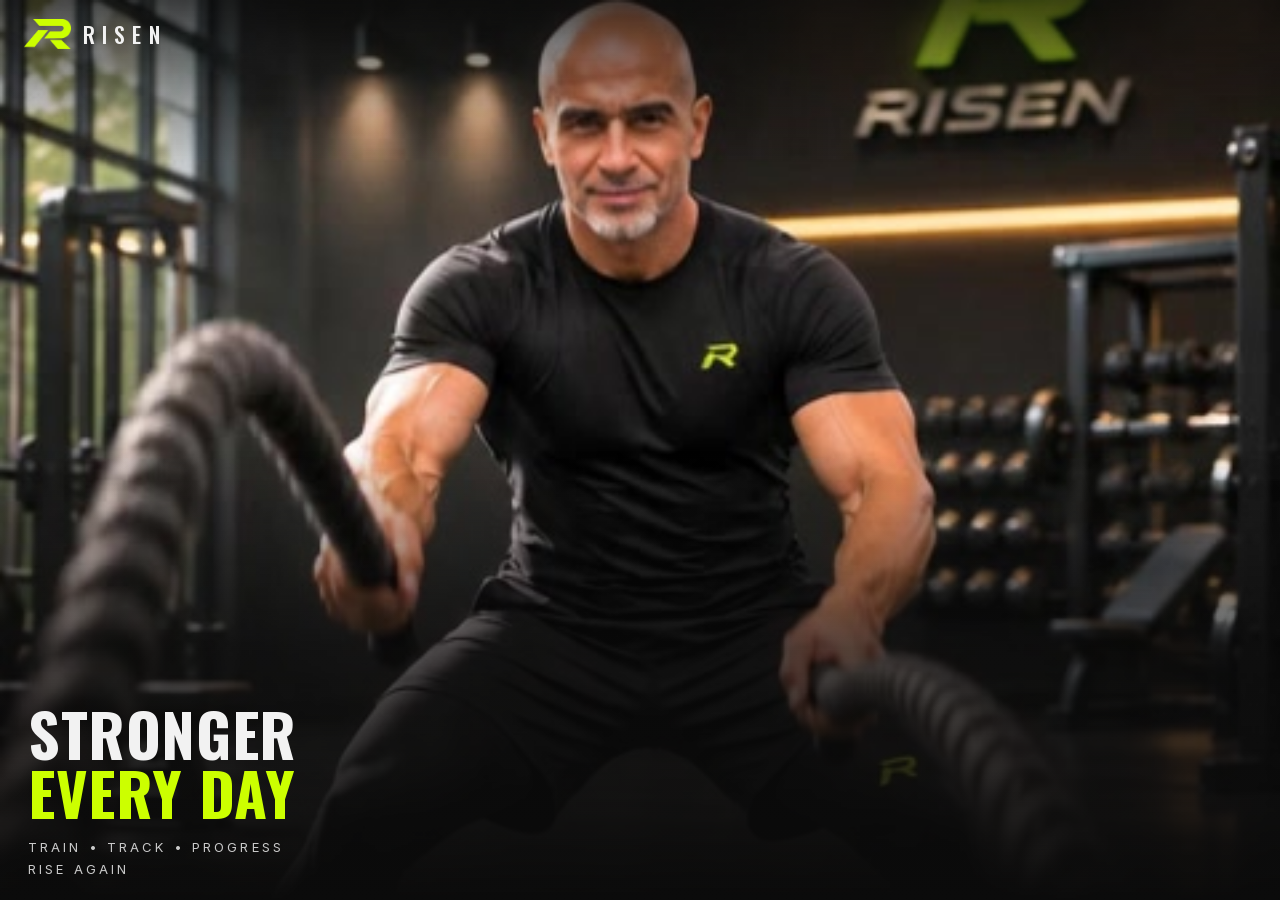
<file: index.html>
<!DOCTYPE html>
<html lang="en">
<head>
<meta charset="utf-8">
<meta name="viewport" content="width=device-width, initial-scale=1, viewport-fit=cover, user-scalable=no">
<meta name="theme-color" content="#0B0B0B">
<meta name="apple-mobile-web-app-capable" content="yes">
<meta name="mobile-web-app-capable" content="yes">
<meta name="apple-mobile-web-app-status-bar-style" content="black">
<meta name="apple-mobile-web-app-title" content="RISEN">
<title>RISEN</title>
<link rel="manifest" href="manifest.json">
<link rel="apple-touch-icon" href="assets/icon-180.png">
<link rel="icon" href="assets/icon-192.png">
<link rel="preload" href="assets/fonts/oswald.woff2" as="font" type="font/woff2" crossorigin>
<link rel="preload" href="assets/fonts/inter.woff2" as="font" type="font/woff2" crossorigin>
<link rel="stylesheet" href="styles.css">
</head>
<body>
  <section id="intro" class="screen">
    <video class="photo" src="assets/bg.mp4" poster="assets/bg.jpg" autoplay muted loop playsinline preload="auto" aria-hidden="true"></video>
    <div class="brand"><img src="assets/mark.png" alt=""><span>RISEN</span></div>
    <button id="login" type="button" aria-label="Enter RISEN">ENTER</button>
    <div class="hero">
      <h1>Stronger<em>Every day</em></h1>
      <p>Train &bull; Track &bull; Progress<br>Rise again</p>
    </div>
  </section>

  <section id="app" class="screen hidden">
    <!-- THE TOP BAR: one bar for Home, Gym, Meals, Supps and Classes (R mark · page title · profile button). It never scrolls and never moves; only the title changes (show() in app.js).
         What each tab used to show up there (date, WEEK ...) is the small line right under it. Sub-pages cover it with their own "<" bar. -->
    <header class="tbar" id="tbar">
      <img class="tb-mark" src="assets/mark.png" alt="">
      <h1 id="tbTitle">Home</h1>
      <button class="profbtn" type="button" aria-label="Profile"></button>
    </header>
    <!-- Pull down to refresh (.97): drawn by Pull in app.js -->
    <div class="ptr" id="ptr" data-s="pull" aria-live="polite">
      <svg class="ptra" viewBox="0 0 24 24" width="16" height="16" fill="none" stroke="currentColor" stroke-width="2.4" stroke-linecap="round" stroke-linejoin="round"><path d="M12 5v14M6 13l6 6 6-6"/></svg>
      <svg class="ptrs" viewBox="0 0 24 24" width="16" height="16" fill="none" stroke="currentColor" stroke-width="2.6" stroke-linecap="round"><path d="M12 3a9 9 0 1 0 9 9"/></svg>
      <span class="ptrt">Pull to refresh</span>
    </div>
    <!-- HOME -->
    <div class="view" id="view-home">
      <div class="greet">
        <div class="date" id="today"></div>
        <h1 id="hello">Hello Siza</h1>
      </div>
      <div class="tiles" id="tiles"></div>
      <button class="backup-line" id="backupLine" hidden></button>
    </div>

    <!-- GYM, MEALS, SUPPS (meds.js), CLASSES: each tab draws itself (gym.js, meals.js, meds.js, classes.js) -->
    <div class="view" id="view-gym" hidden>
      <div id="gymWeek"></div>
      <div id="gymLog" hidden></div>
    </div>
    <div class="view" id="view-meals" hidden><div id="mealCats"></div></div>
    <div class="view" id="view-meds" hidden><div id="medsBody"></div></div>
    <div class="view" id="view-classes" hidden><div id="clsWeek"></div></div>

    <!-- Rest timer: starts when a set is ticked -->
    <div class="restbar" id="restbar" aria-live="polite">
      <div><div class="lbl">REST</div></div>
      <div class="cd" id="restCd">1:30</div>
      <button type="button" data-rest="-15">&minus;15</button>
      <button type="button" data-rest="15">+15</button>
      <button type="button" data-rest="skip">Skip</button>
    </div>

    <!-- Gym sub-pages -->
    <section class="subpage" id="gymPage" aria-hidden="true">
      <div class="subtop"><button class="iconbtn" data-close="gymPage" aria-label="Back"><svg class="icon" viewBox="0 0 24 24"><path d="m15 18-6-6 6-6"/></svg></button><h1 id="gymPageTitle"></h1><span class="gcount" id="gymPageCount"></span>
        <span class="saved" id="savedMark" aria-live="polite">✓ Saved</span></div>
      <div id="gymPageBody"></div>
    </section>
    <section class="subpage" id="exPage" aria-hidden="true">
      <div class="subtop"><button class="iconbtn" data-close="exPage" aria-label="Back"><svg class="icon" viewBox="0 0 24 24"><path d="m15 18-6-6 6-6"/></svg></button><h1 id="exTitle"></h1>
        <span class="saved" id="exSaved" aria-live="polite">✓ Saved</span>
        <button class="donebtn" data-close="exPage">DONE</button></div>
      <div id="exBody"></div>
    </section>
    <section class="subpage" id="mealPage" aria-hidden="true">
      <div class="subtop"><button class="iconbtn" data-meal-close="mealPage" aria-label="Back"><svg class="icon" viewBox="0 0 24 24"><path d="m15 18-6-6 6-6"/></svg></button><h1 id="mealPageTitle"></h1></div>
      <div id="mealPageBody"></div>
    </section>
    <section class="subpage" id="recipePage" aria-hidden="true">
      <div class="subtop"><button class="iconbtn" data-meal-close="recipePage" aria-label="Back"><svg class="icon" viewBox="0 0 24 24"><path d="m15 18-6-6 6-6"/></svg></button><h1 id="recipeTitle">Recipe</h1>
        <span class="saved" id="recipeSaved" aria-live="polite">✓ Saved</span>
        <button class="donebtn" data-meal-close="recipePage">DONE</button></div>
      <div id="recipeBody"></div>
    </section>
    <section class="subpage" id="clsEditPage" aria-hidden="true">
      <div class="subtop"><button class="iconbtn" data-cls-close="clsEditPage" aria-label="Back"><svg class="icon" viewBox="0 0 24 24"><path d="m15 18-6-6 6-6"/></svg></button><h1 id="clsEditTitle">Class</h1>
        <span class="saved" id="clsSaved" aria-live="polite">✓ Saved</span>
        <button class="donebtn" data-cls-close="clsEditPage">DONE</button></div>
      <div id="clsEditBody"></div>
    </section>
    <section class="subpage" id="instViewPage" aria-hidden="true">
      <div class="subtop"><button class="iconbtn" data-cls-close="instViewPage" aria-label="Back"><svg class="icon" viewBox="0 0 24 24"><path d="m15 18-6-6 6-6"/></svg></button><h1>Instructor</h1></div>
      <div id="instViewBody"></div>
    </section>
    <section class="subpage" id="instPage" aria-hidden="true">
      <div class="subtop"><button class="iconbtn" data-cls-close="instPage" aria-label="Back"><svg class="icon" viewBox="0 0 24 24"><path d="m15 18-6-6 6-6"/></svg></button><h1>Instructors</h1></div>
      <div id="instBody"></div>
    </section>
    <section class="subpage" id="instEditPage" aria-hidden="true">
      <div class="subtop"><button class="iconbtn" data-cls-close="instEditPage" aria-label="Back"><svg class="icon" viewBox="0 0 24 24"><path d="m15 18-6-6 6-6"/></svg></button><h1 id="instEditTitle">Instructor</h1>
        <span class="saved" id="instSaved" aria-live="polite">✓ Saved</span>
        <button class="donebtn" data-cls-close="instEditPage">DONE</button></div>
      <div id="instEditBody"></div>
    </section>
    <section class="subpage" id="medPage" aria-hidden="true">
      <div class="subtop"><button class="iconbtn" id="medBack" aria-label="Back"><svg class="icon" viewBox="0 0 24 24"><path d="m15 18-6-6 6-6"/></svg></button><h1 id="medTitle">Supplement</h1>
        <span class="saved" id="medSaved" aria-live="polite">✓ Saved</span>
        <button class="donebtn" id="medDone">DONE</button></div>
      <div id="medBody"></div>
    </section>
    <!-- Instructor (.124): a USER's own pages. Nothing here ever reads or writes the owner's own program, supplements or history. -->
    <section class="subpage" id="userPage" aria-hidden="true">
      <div class="subtop"><button class="iconbtn" id="uBack" aria-label="Back"><svg class="icon" viewBox="0 0 24 24"><path d="m15 18-6-6 6-6"/></svg></button><h1 id="uTitle">User</h1></div>
      <div id="userBody"></div>
    </section>
    <section class="subpage" id="userExPage" aria-hidden="true">
      <div class="subtop"><button class="iconbtn" id="uxBack" aria-label="Back"><svg class="icon" viewBox="0 0 24 24"><path d="m15 18-6-6 6-6"/></svg></button><h1>Exercises</h1>
        <span class="saved" id="uxSaved" aria-live="polite">✓ Saved</span></div>
      <div id="userExBody"></div>
    </section>
    <section class="subpage" id="userSuppPage" aria-hidden="true">
      <div class="subtop"><button class="iconbtn" id="usBack" aria-label="Back"><svg class="icon" viewBox="0 0 24 24"><path d="m15 18-6-6 6-6"/></svg></button><h1>Supplements</h1></div>
      <div id="userSuppBody"></div>
    </section>
    <section class="subpage" id="userSuppEdit" aria-hidden="true">
      <div class="subtop"><button class="iconbtn" id="ueBack" aria-label="Back"><svg class="icon" viewBox="0 0 24 24"><path d="m15 18-6-6 6-6"/></svg></button><h1 id="ueTitle">Supplement</h1>
        <span class="saved" id="ueSaved" aria-live="polite">✓ Saved</span>
        <button class="donebtn" id="ueDone">DONE</button></div>
      <div id="userSuppEditBody"></div>
    </section>
    <section class="subpage" id="libPage" aria-hidden="true">
      <div class="subtop"><button class="iconbtn" data-close="libPage" aria-label="Back"><svg class="icon" viewBox="0 0 24 24"><path d="m15 18-6-6 6-6"/></svg></button><h1>Add exercise</h1></div>
      <div class="search"><input class="field" id="libSearch" type="search" placeholder="Search exercises" autocomplete="off" enterkeyhint="search"></div>
      <div id="libBody"></div>
    </section>

    <!-- Floating glass tab bar: icons only (names are in aria-label); .tabpill is the lighter glass that slides behind the active icon -->
    <nav class="tabbar" id="tabbar" role="tablist" aria-label="Main" style="--i:0">
      <span class="tabpill" aria-hidden="true"></span>
      <button class="tab" role="tab" data-view="home" aria-label="Home" aria-selected="true">
        <svg class="icon" viewBox="0 0 24 24"><path d="M3 10.5 12 3l9 7.5"/><path d="M5 9.5V20h14V9.5"/></svg></button>
      <button class="tab" role="tab" data-view="gym" aria-label="Gym" aria-selected="false">
        <svg class="icon" viewBox="0 0 24 24"><path d="M6.5 6.5v11M17.5 6.5v11M3.5 9v6M20.5 9v6M6.5 12h11"/></svg></button>
      <button class="tab" role="tab" data-view="meals" aria-label="Meals" aria-selected="false">
        <svg class="icon" viewBox="0 0 24 24"><path d="M7 3v8a2 2 0 0 0 2 2v8M5 3v5a2 2 0 0 0 2 2h4a2 2 0 0 0 2-2V3M9 3v5"/><path d="M17 21V3c-2 1-3 3.5-3 7 0 2 1 3 3 3"/></svg></button>
      <button class="tab" role="tab" data-view="meds" aria-label="Supps" aria-selected="false">
        <svg class="icon" viewBox="0 0 24 24"><rect x="2.8" y="8.2" width="18.4" height="7.6" rx="3.8" transform="rotate(-45 12 12)"/><path d="m8.6 8.6 6.8 6.8"/></svg></button>
      <button class="tab" role="tab" data-view="classes" aria-label="Classes" aria-selected="false">
        <svg class="icon" viewBox="0 0 24 24"><circle cx="9" cy="8" r="3"/><path d="M3.5 20v-1a5.5 5.5 0 0 1 11 0v1"/><path d="M16 5.2a3 3 0 0 1 0 5.6"/><path d="M17.5 14a5.5 5.5 0 0 1 3 4.9V20"/></svg></button>
    </nav>
  </section>

  <!-- SETTINGS -->
  <section id="settings" aria-hidden="true">
    <div class="settings-top">
      <button class="iconbtn" id="settingsBack" aria-label="Back">
        <svg class="icon" viewBox="0 0 24 24"><path d="m15 18-6-6 6-6"/></svg>
      </button>
      <div class="segs" role="tablist" aria-label="Profile">
        <button type="button" role="tab" data-seg="settings" aria-selected="true">SETTINGS</button>
        <button type="button" role="tab" data-seg="info" aria-selected="false">PERSONAL INFO</button>
      </div>
      <span class="saved" id="setSaved" aria-live="polite">✓ Saved</span>
    </div>

    <div id="setPane">
    <div class="group-label" style="margin-top:20px">Workout</div>
    <div class="group">
      <div class="row">Default rest timer
        <div class="stepper">
          <button type="button" id="restMinus" aria-label="Less rest">&minus;</button>
          <output id="restVal">1:30</output>
          <button type="button" id="restPlus" aria-label="More rest">+</button>
        </div>
      </div>
    </div>

    <div id="roleGroup" hidden>
      <div class="group-label">I am</div>
      <div class="group"><button class="row" id="roleBtn"><span id="roleVal">Student</span> <svg class="icon chev" viewBox="0 0 24 24"><path d="m9 6 6 6-6 6"/></svg></button></div>
    </div>

    <div id="coachGroup" hidden>
      <div class="group-label">Users</div>
      <div class="group" id="userList" data-hswipe></div>
      <p class="note">Build a program and supplements for someone else, in their own pages. Your own account is never touched. Swipe a name to the left to delete it.</p>
    </div>

    <div class="group-label">Backup</div>
    <div class="group">
      <button class="row" id="exportBtn">Export backup <svg class="icon chev" viewBox="0 0 24 24"><path d="M12 15V3M7 8l5-5 5 5"/><path d="M5 13v6a2 2 0 0 0 2 2h10a2 2 0 0 0 2-2v-6"/></svg></button>
      <button class="row" id="importBtn">Import backup <svg class="icon chev" viewBox="0 0 24 24"><path d="M12 3v12M7 10l5 5 5-5"/><path d="M5 13v6a2 2 0 0 0 2 2h10a2 2 0 0 0 2-2v-6"/></svg></button>
    </div>
    <input type="file" id="importFile" accept="application/json,.json" hidden>
    <p class="note">Everything is stored only on this phone. Export a backup now and then and keep it in Files or iCloud Drive.</p>

    <div class="group-label">App</div>
    <div class="group">
      <button class="row" id="viewIntro">View intro <svg class="icon chev" viewBox="0 0 24 24"><path d="m9 6 6 6-6 6"/></svg></button>
    </div>

    <div class="group-label">Data</div>
    <div class="group">
      <button class="row" id="recipePackBtn">RISEN recipes</button>
      <button class="row" id="reloadClasses">Reload gym schedule</button>
      <button class="row danger" id="clearClasses">Clear all classes</button>
      <button class="row danger" id="resetBtn">Reset all data</button>
    </div>

    <div class="settings-version" id="version"></div>
    </div>
    <div id="infoPane" hidden><div id="infoBody"></div></div>
  </section>

  <div class="toast" id="toast"></div>

  <!-- Gym pop-ups -->
  <div class="sheet-wrap" id="gymSheet" hidden><div class="sheet" id="gymSheetBody"></div></div>

  <!-- Instructor (.124): a user's name (new / rename) -->
  <div class="sheet-wrap" id="userSheet" hidden>
    <div class="sheet">
      <h2 id="usTitle">New user</h2>
      <input class="field" id="usName" type="text" maxlength="40" autocapitalize="words" autocomplete="off" enterkeyhint="done" placeholder="Name">
      <button class="primary nogl" type="button" id="usSave">CREATE</button>
      <button class="textbtn" type="button" id="usCancel">Cancel</button>
    </div>
  </div>

  <!-- Meals: move a recipe to another category -->
  <div class="sheet-wrap" id="mealSheet" hidden><div class="sheet" id="mealSheetBody"></div></div>

  <!-- Classes: asked when the tab opens, until it is answered YES or START EMPTY. x / NOT NOW = ask again next time.
       It stops above the tab bar so the tabs stay usable. -->
  <div class="sheet-wrap" id="clsSheet" hidden>
    <div class="sheet">
      <button class="sheet-x" type="button" id="clsX" aria-label="Not now"><svg class="icon" viewBox="0 0 24 24"><path d="M6 6l12 12M18 6 6 18"/></svg></button>
      <h2>Load Fitness Zone schedule?</h2>
      <p>Fills in the weekly classes and instructors. Afterwards everything is yours to edit, delete or add to.</p>
      <button class="primary" type="button" id="clsYes">YES</button>
      <button class="textbtn" type="button" id="clsNo">START EMPTY</button>
      <button class="textbtn" type="button" id="clsLater">NOT NOW</button>
    </div>
  </div>

  <!-- Install pop-up: only in a browser, never in the home-screen app (see "Install pop-up" in app.js) -->
  <!-- Role (.127): public app only, asked once: Student or Instructor -->
  <div class="rolewrap" id="roleSheet" hidden>
    <div class="rolecard" role="dialog" aria-label="Who are you?">
      <h2>WHO ARE YOU?</h2>
      <p>Instructors can change this later in Settings.</p>
      <button class="rolebtn" type="button" data-role="instructor"><b>INSTRUCTOR</b><span>I also build programs for others</span></button>
      <button class="rolebtn" type="button" data-role="student"><b>STUDENT</b><span>I train with my own program</span></button>
    </div>
  </div>
  <div class="sheet-wrap" id="installSheet" hidden><div class="sheet install" id="installBody"></div></div>

  <!-- Shown instead of the app when the phone's storage can't be opened -->
  <section class="storagefail" id="storageFail" role="alert" hidden>
    <h2>RISEN can't open your data</h2>
    <p>Your data has not been deleted. This usually clears up by itself: close RISEN completely and open it again, or tap the button.</p>
    <button class="primary" type="button" id="storageRetry">TRY AGAIN</button>
    <p class="why" id="storageWhy"></p>
  </section>

  <!-- The app's one "are you sure?" sheet (ask() in shared.js) -->
  <div class="sheet-wrap" id="askSheet" hidden><div class="sheet" id="askBody"></div></div>

  <!-- Reset all data (Settings) -->
  <div class="sheet-wrap" id="resetSheet" hidden>
    <div class="sheet">
      <h2>Reset all data?</h2>
      <p>Deletes everything on this phone: programs, workouts, meds, water, coffee, classes, recipes, history, photos, body measurements, your users, your songs, name and settings. Songs are not in a backup, so they cannot come back. Export a backup first if you might want it back.</p>
      <button class="primary" type="button" id="resetExport">EXPORT BACKUP FIRST</button>
      <button class="dangerbtn" type="button" id="resetGo">RESET EVERYTHING</button>
      <button class="textbtn" type="button" id="resetCancel">Cancel</button>
    </div>
  </div>

  <!-- Home > WATER card: the daily goal (the small gear on the card) -->
  <div class="sheet-wrap" id="waterSheet" hidden>
    <div class="sheet">
      <h2>Water goal</h2><span class="saved" id="wgSaved" aria-live="polite">✓ Saved</span>
      <p>Glasses per day (250 ml each).</p>
      <div class="wgoal"><button type="button" class="stepbtn" id="wgMinus" aria-label="Fewer glasses">&minus;</button>
        <div class="wgval"><b id="wgN">10</b><span>glasses</span></div>
        <button type="button" class="stepbtn" id="wgPlus" aria-label="More glasses">+</button></div>
      <p class="wgl" id="wgL">= 2.5 L a day</p>
      <button class="primary nogl" type="button" id="wgDone">DONE</button>
    </div>
  </div>
  <!-- Home (me.html only) > PRAYER card: fine-tune every time by any number of minutes -->
  <div class="sheet-wrap" id="prayerSheet" hidden>
    <div class="sheet">
      <h2>Prayer times</h2><span class="saved" id="prSaved" aria-live="polite">✓ Saved</span>
      <button class="prtopdone" type="button" id="prDone2">DONE</button>
      <p>Tap &minus; / + to move a time by one minute (hold to go faster). Everything saves by itself.</p>
      <div id="prList"></div>
      <div class="label" style="margin-top:14px">Islamic date</div>
      <div class="prrow"><div class="prname"><b id="prHijriDate"></b><span>move it if your month starts a day off</span></div>
        <button type="button" class="stepbtn sm" id="prHMinus" aria-label="One day earlier">&minus;</button><div class="prval" id="prHijri">0 days</div><button type="button" class="stepbtn sm" id="prHPlus" aria-label="One day later">+</button></div>
      <div class="label" style="margin-top:14px">Place</div>
      <p class="wgl" id="prPlace" style="margin:4px 0 8px"></p>
      <div class="prbtns"><button class="ghost" type="button" id="prGps">USE MY LOCATION</button><button class="ghost" type="button" id="prBaabda">BAABDA</button></div>
      <button class="primary nogl" type="button" id="prDone">DONE</button>
    </div>
  </div>
  <!-- Home (me.html only) > MUSIC card: the songs on this phone -->
  <div class="sheet-wrap" id="musicSheet" hidden>
    <div class="sheet">
      <h2>My songs</h2>
      <button class="prtopdone" type="button" id="muDone">DONE</button>
      <p>Your own songs, kept on this phone only (not in the backup). Audio files up to 30 MB.</p>
      <div class="mulist" id="muList"></div>
      <button class="primary nogl" type="button" id="muAdd">+ ADD SONGS</button>
      <input type="file" id="musicFile" accept="audio/*,.mp3,.m4a,.wav,.aac" multiple hidden>
      <button class="ghost mudone2" type="button" id="muDone2">DONE</button>
    </div>
  </div>
  <!-- Home > COFFEE card: the drink name and its price (the small gear on the card) -->
  <div class="sheet-wrap" id="coffeeSheet" hidden>
    <div class="sheet">
      <h2>Coffee</h2><span class="saved" id="cfSaved" aria-live="polite">✓ Saved</span>
      <div class="label" style="margin-top:14px">Drink</div>
      <input class="field" id="cfName" type="text" maxlength="30" autocomplete="off" autocapitalize="sentences" enterkeyhint="done" placeholder="Coffee">
      <div class="label">Price</div>
      <div class="wgoal" style="margin-top:6px"><button type="button" class="stepbtn" id="cfMinus" aria-label="Lower the price">&minus;</button>
        <div class="wgval"><b id="cfPrice">$3.50</b></div>
        <button type="button" class="stepbtn" id="cfPlus" aria-label="Raise the price">+</button></div>
      <p class="wgl">New drinks are added at this price; earlier ones keep theirs.</p>
      <button class="primary nogl" type="button" id="cfDone">DONE</button>
    </div>
  </div>
  <!-- Profile > Personal info: history of one value, and a new custom measurement -->
  <div class="sheet-wrap" id="histSheet" hidden>
    <div class="sheet">
      <h2 id="histTitle"></h2>
      <div class="hlist" id="histList"></div>
      <button class="primary nogl" type="button" id="histDone">DONE</button>
      <button class="textbtn danger" type="button" id="histDelAll" hidden>Delete this measurement</button>
    </div>
  </div>
  <div class="sheet-wrap" id="addMeasSheet" hidden>
    <form class="sheet" id="addMeasForm" autocomplete="off">
      <h2>New measurement</h2>
      <input class="field" id="addName" type="text" maxlength="24" placeholder="Name (e.g. Shoulders)" autocapitalize="sentences" enterkeyhint="next">
      <input class="field" id="addVal" type="text" inputmode="decimal" placeholder="Value (cm)" style="margin-top:10px" enterkeyhint="done">
      <button class="primary" type="submit">ADD</button>
      <button class="textbtn" type="button" id="addCancel">Cancel</button>
    </form>
  </div>

<script src="db.js"></script>
<script src="shared.js"></script>
<script src="photo.js"></script>
<script src="prayer.js"></script>
<script src="music.js"></script>
<script src="app.js"></script>
<script src="library.js"></script>
<script src="repofolder.js"></script>
<script src="media.js"></script>
<script src="gym.js"></script>
<script src="meds.js"></script>
<script src="classes.js"></script>
<script src="meals.js"></script>
<script src="profile.js"></script>
<script src="coach.js"></script>
</body>
</html>
</file>
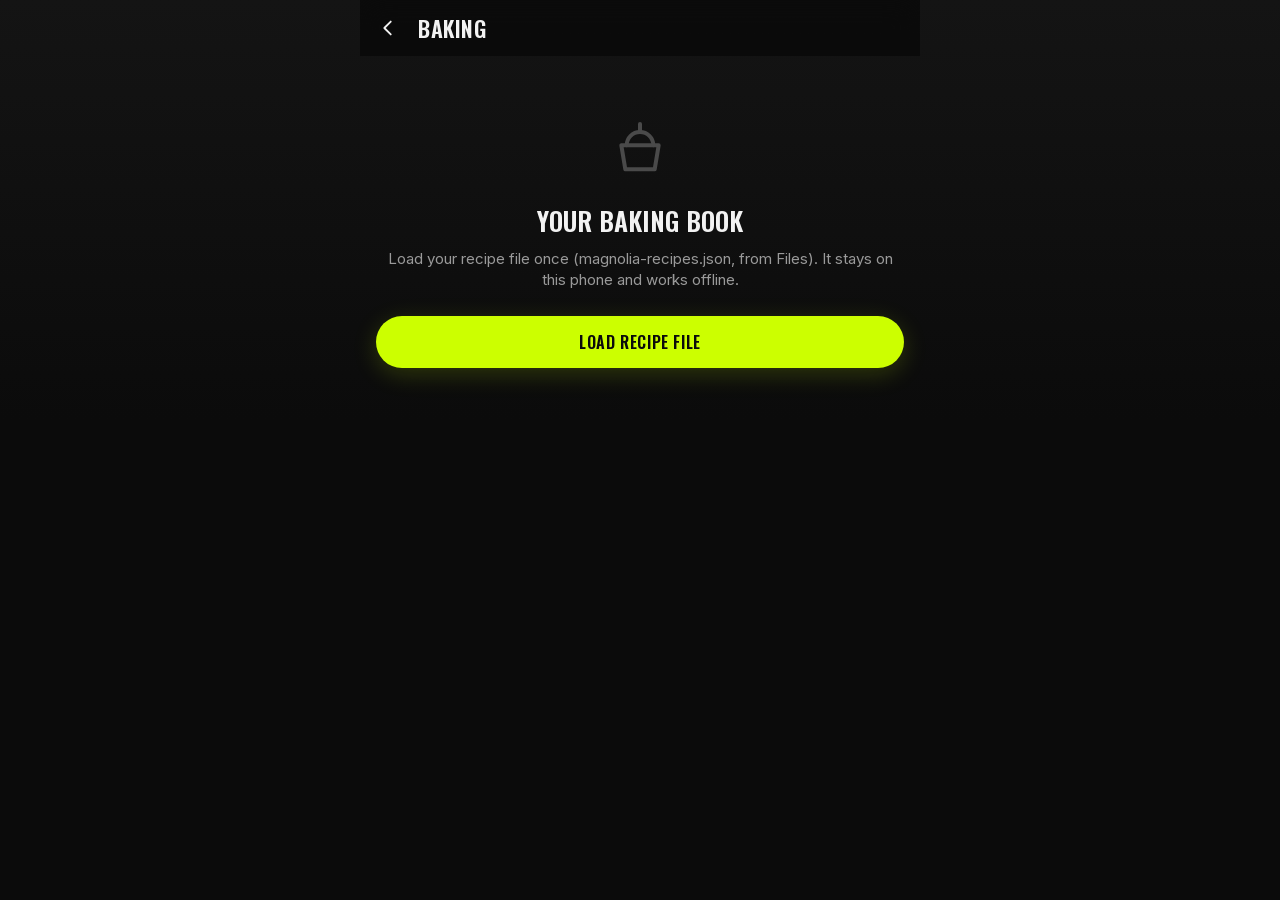
<file: baking.html>
<!DOCTYPE html>
<html lang="en">
<head>
<meta charset="utf-8">
<meta name="viewport" content="width=device-width, initial-scale=1, viewport-fit=cover, user-scalable=no">
<meta name="theme-color" content="#0B0B0B">
<meta name="apple-mobile-web-app-capable" content="yes">
<meta name="mobile-web-app-capable" content="yes">
<meta name="apple-mobile-web-app-status-bar-style" content="black">
<meta name="apple-mobile-web-app-title" content="Baking">
<title>RISEN · Baking</title>
<link rel="manifest" href="manifest-baking.json">
<link rel="apple-touch-icon" href="assets/icon-180.png">
<link rel="icon" href="assets/icon-192.png">
<link rel="preload" href="assets/fonts/oswald.woff2" as="font" type="font/woff2" crossorigin>
<link rel="preload" href="assets/fonts/inter.woff2" as="font" type="font/woff2" crossorigin>
<link rel="stylesheet" href="baking.css">
</head>
<body>
  <!-- RISEN BAKING (`.138`): Siza's private Magnolia baking book. The recipe TEXT is loaded once from his own file (magnolia-recipes.json, never on GitHub)
       and kept on the phone; the pictures come from the repo folder assets/baking/<category>/<recipe id>.jpg by themselves (repofolder.js). All drawn by baking.js. -->
  <main id="bk" aria-live="polite"></main>
  <input type="file" id="bkFile" accept=".json,application/json" hidden>
  <input type="file" id="bkPhoto" accept="image/*" hidden>
  <div class="bksheet" id="bkSheet" hidden><div class="bkcard" role="dialog" aria-modal="true" aria-labelledby="bkSheetT"><h2 id="bkSheetT"></h2><p id="bkSheetP"></p><div class="bkrow"><button type="button" class="bkghost" id="bkNo">CANCEL</button><button type="button" class="bkdanger" id="bkYes">DELETE</button></div></div></div>
  <div class="bktoast" id="bkToast" hidden></div>
<script src="repofolder.js"></script>
<script src="baking.js"></script>
</body>
</html>
</file>
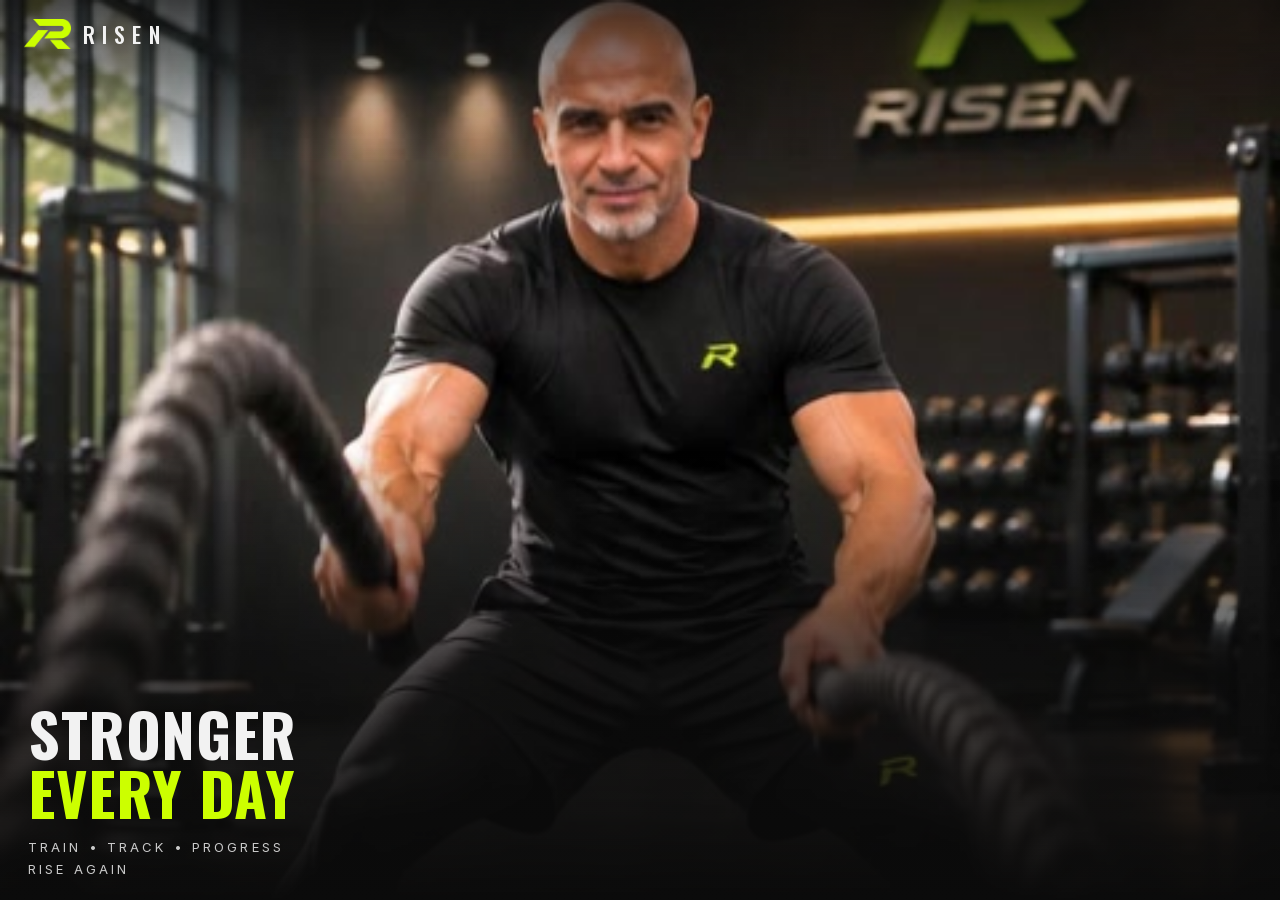
<file: me.html>
<!DOCTYPE html>
<html lang="en">
<head>
<meta charset="utf-8">
<meta name="viewport" content="width=device-width, initial-scale=1, viewport-fit=cover, user-scalable=no">
<meta name="theme-color" content="#0B0B0B">
<meta name="apple-mobile-web-app-capable" content="yes">
<meta name="mobile-web-app-capable" content="yes">
<meta name="apple-mobile-web-app-status-bar-style" content="black">
<meta name="apple-mobile-web-app-title" content="RISEN">
<title>RISEN</title>
<link rel="manifest" href="manifest-me.json">
<link rel="apple-touch-icon" href="assets/icon-180.png">
<link rel="icon" href="assets/icon-192.png">
<link rel="preload" href="assets/fonts/oswald.woff2" as="font" type="font/woff2" crossorigin>
<link rel="preload" href="assets/fonts/inter.woff2" as="font" type="font/woff2" crossorigin>
<link rel="stylesheet" href="styles.css">
</head>
<body>
  <section id="intro" class="screen">
    <video class="photo" src="assets/bg.mp4" poster="assets/bg.jpg" autoplay muted loop playsinline preload="auto" aria-hidden="true"></video>
    <div class="brand"><img src="assets/mark.png" alt=""><span>RISEN</span></div>
    <button id="login" type="button" aria-label="Enter RISEN">ENTER</button>
    <div class="hero">
      <h1>Stronger<em>Every day</em></h1>
      <p>Train &bull; Track &bull; Progress<br>Rise again</p>
    </div>
  </section>

  <section id="app" class="screen hidden">
    <!-- THE TOP BAR: one bar for Home, Gym, Meals, Supps and Classes (R mark · page title · profile button). It never scrolls and never moves; only the title changes (show() in app.js).
         What each tab used to show up there (date, WEEK ...) is the small line right under it. Sub-pages cover it with their own "<" bar. -->
    <header class="tbar" id="tbar">
      <img class="tb-mark" src="assets/mark.png" alt="">
      <h1 id="tbTitle">Home</h1>
      <button class="profbtn" type="button" aria-label="Profile"></button>
    </header>
    <!-- Pull down to refresh (.97): drawn by Pull in app.js -->
    <div class="ptr" id="ptr" data-s="pull" aria-live="polite">
      <svg class="ptra" viewBox="0 0 24 24" width="16" height="16" fill="none" stroke="currentColor" stroke-width="2.4" stroke-linecap="round" stroke-linejoin="round"><path d="M12 5v14M6 13l6 6 6-6"/></svg>
      <svg class="ptrs" viewBox="0 0 24 24" width="16" height="16" fill="none" stroke="currentColor" stroke-width="2.6" stroke-linecap="round"><path d="M12 3a9 9 0 1 0 9 9"/></svg>
      <span class="ptrt">Pull to refresh</span>
    </div>
    <!-- HOME -->
    <div class="view" id="view-home">
      <div class="greet">
        <div class="date" id="today"></div>
        <h1 id="hello">Hello Siza</h1>
      </div>
      <div class="tiles" id="tiles"></div>
      <button class="backup-line" id="backupLine" hidden></button>
    </div>

    <!-- GYM, MEALS, SUPPS (meds.js), CLASSES: each tab draws itself (gym.js, meals.js, meds.js, classes.js) -->
    <div class="view" id="view-gym" hidden>
      <div id="gymWeek"></div>
      <div id="gymLog" hidden></div>
    </div>
    <div class="view" id="view-meals" hidden><div id="mealCats"></div></div>
    <div class="view" id="view-meds" hidden><div id="medsBody"></div></div>
    <div class="view" id="view-classes" hidden><div id="clsWeek"></div></div>

    <!-- Rest timer: starts when a set is ticked -->
    <div class="restbar" id="restbar" aria-live="polite">
      <div><div class="lbl">REST</div></div>
      <div class="cd" id="restCd">1:30</div>
      <button type="button" data-rest="-15">&minus;15</button>
      <button type="button" data-rest="15">+15</button>
      <button type="button" data-rest="skip">Skip</button>
    </div>

    <!-- Gym sub-pages -->
    <section class="subpage" id="gymPage" aria-hidden="true">
      <div class="subtop"><button class="iconbtn" data-close="gymPage" aria-label="Back"><svg class="icon" viewBox="0 0 24 24"><path d="m15 18-6-6 6-6"/></svg></button><h1 id="gymPageTitle"></h1><span class="gcount" id="gymPageCount"></span>
        <span class="saved" id="savedMark" aria-live="polite">✓ Saved</span></div>
      <div id="gymPageBody"></div>
    </section>
    <section class="subpage" id="exPage" aria-hidden="true">
      <div class="subtop"><button class="iconbtn" data-close="exPage" aria-label="Back"><svg class="icon" viewBox="0 0 24 24"><path d="m15 18-6-6 6-6"/></svg></button><h1 id="exTitle"></h1>
        <span class="saved" id="exSaved" aria-live="polite">✓ Saved</span>
        <button class="donebtn" data-close="exPage">DONE</button></div>
      <div id="exBody"></div>
    </section>
    <section class="subpage" id="mealPage" aria-hidden="true">
      <div class="subtop"><button class="iconbtn" data-meal-close="mealPage" aria-label="Back"><svg class="icon" viewBox="0 0 24 24"><path d="m15 18-6-6 6-6"/></svg></button><h1 id="mealPageTitle"></h1></div>
      <div id="mealPageBody"></div>
    </section>
    <section class="subpage" id="recipePage" aria-hidden="true">
      <div class="subtop"><button class="iconbtn" data-meal-close="recipePage" aria-label="Back"><svg class="icon" viewBox="0 0 24 24"><path d="m15 18-6-6 6-6"/></svg></button><h1 id="recipeTitle">Recipe</h1>
        <span class="saved" id="recipeSaved" aria-live="polite">✓ Saved</span>
        <button class="donebtn" data-meal-close="recipePage">DONE</button></div>
      <div id="recipeBody"></div>
    </section>
    <section class="subpage" id="clsEditPage" aria-hidden="true">
      <div class="subtop"><button class="iconbtn" data-cls-close="clsEditPage" aria-label="Back"><svg class="icon" viewBox="0 0 24 24"><path d="m15 18-6-6 6-6"/></svg></button><h1 id="clsEditTitle">Class</h1>
        <span class="saved" id="clsSaved" aria-live="polite">✓ Saved</span>
        <button class="donebtn" data-cls-close="clsEditPage">DONE</button></div>
      <div id="clsEditBody"></div>
    </section>
    <section class="subpage" id="instViewPage" aria-hidden="true">
      <div class="subtop"><button class="iconbtn" data-cls-close="instViewPage" aria-label="Back"><svg class="icon" viewBox="0 0 24 24"><path d="m15 18-6-6 6-6"/></svg></button><h1>Instructor</h1></div>
      <div id="instViewBody"></div>
    </section>
    <section class="subpage" id="instPage" aria-hidden="true">
      <div class="subtop"><button class="iconbtn" data-cls-close="instPage" aria-label="Back"><svg class="icon" viewBox="0 0 24 24"><path d="m15 18-6-6 6-6"/></svg></button><h1>Instructors</h1></div>
      <div id="instBody"></div>
    </section>
    <section class="subpage" id="instEditPage" aria-hidden="true">
      <div class="subtop"><button class="iconbtn" data-cls-close="instEditPage" aria-label="Back"><svg class="icon" viewBox="0 0 24 24"><path d="m15 18-6-6 6-6"/></svg></button><h1 id="instEditTitle">Instructor</h1>
        <span class="saved" id="instSaved" aria-live="polite">✓ Saved</span>
        <button class="donebtn" data-cls-close="instEditPage">DONE</button></div>
      <div id="instEditBody"></div>
    </section>
    <section class="subpage" id="medPage" aria-hidden="true">
      <div class="subtop"><button class="iconbtn" id="medBack" aria-label="Back"><svg class="icon" viewBox="0 0 24 24"><path d="m15 18-6-6 6-6"/></svg></button><h1 id="medTitle">Supplement</h1>
        <span class="saved" id="medSaved" aria-live="polite">✓ Saved</span>
        <button class="donebtn" id="medDone">DONE</button></div>
      <div id="medBody"></div>
    </section>
    <!-- Instructor (.124): a USER's own pages. Nothing here ever reads or writes the owner's own program, supplements or history. -->
    <section class="subpage" id="userPage" aria-hidden="true">
      <div class="subtop"><button class="iconbtn" id="uBack" aria-label="Back"><svg class="icon" viewBox="0 0 24 24"><path d="m15 18-6-6 6-6"/></svg></button><h1 id="uTitle">User</h1></div>
      <div id="userBody"></div>
    </section>
    <section class="subpage" id="userExPage" aria-hidden="true">
      <div class="subtop"><button class="iconbtn" id="uxBack" aria-label="Back"><svg class="icon" viewBox="0 0 24 24"><path d="m15 18-6-6 6-6"/></svg></button><h1>Exercises</h1>
        <span class="saved" id="uxSaved" aria-live="polite">✓ Saved</span></div>
      <div id="userExBody"></div>
    </section>
    <section class="subpage" id="userSuppPage" aria-hidden="true">
      <div class="subtop"><button class="iconbtn" id="usBack" aria-label="Back"><svg class="icon" viewBox="0 0 24 24"><path d="m15 18-6-6 6-6"/></svg></button><h1>Supplements</h1></div>
      <div id="userSuppBody"></div>
    </section>
    <section class="subpage" id="userSuppEdit" aria-hidden="true">
      <div class="subtop"><button class="iconbtn" id="ueBack" aria-label="Back"><svg class="icon" viewBox="0 0 24 24"><path d="m15 18-6-6 6-6"/></svg></button><h1 id="ueTitle">Supplement</h1>
        <span class="saved" id="ueSaved" aria-live="polite">✓ Saved</span>
        <button class="donebtn" id="ueDone">DONE</button></div>
      <div id="userSuppEditBody"></div>
    </section>
    <section class="subpage" id="libPage" aria-hidden="true">
      <div class="subtop"><button class="iconbtn" data-close="libPage" aria-label="Back"><svg class="icon" viewBox="0 0 24 24"><path d="m15 18-6-6 6-6"/></svg></button><h1>Add exercise</h1></div>
      <div class="search"><input class="field" id="libSearch" type="search" placeholder="Search exercises" autocomplete="off" enterkeyhint="search"></div>
      <div id="libBody"></div>
    </section>

    <!-- Floating glass tab bar: icons only (names are in aria-label); .tabpill is the lighter glass that slides behind the active icon -->
    <nav class="tabbar" id="tabbar" role="tablist" aria-label="Main" style="--i:0">
      <span class="tabpill" aria-hidden="true"></span>
      <button class="tab" role="tab" data-view="home" aria-label="Home" aria-selected="true">
        <svg class="icon" viewBox="0 0 24 24"><path d="M3 10.5 12 3l9 7.5"/><path d="M5 9.5V20h14V9.5"/></svg></button>
      <button class="tab" role="tab" data-view="gym" aria-label="Gym" aria-selected="false">
        <svg class="icon" viewBox="0 0 24 24"><path d="M6.5 6.5v11M17.5 6.5v11M3.5 9v6M20.5 9v6M6.5 12h11"/></svg></button>
      <button class="tab" role="tab" data-view="meals" aria-label="Meals" aria-selected="false">
        <svg class="icon" viewBox="0 0 24 24"><path d="M7 3v8a2 2 0 0 0 2 2v8M5 3v5a2 2 0 0 0 2 2h4a2 2 0 0 0 2-2V3M9 3v5"/><path d="M17 21V3c-2 1-3 3.5-3 7 0 2 1 3 3 3"/></svg></button>
      <button class="tab" role="tab" data-view="meds" aria-label="Supps" aria-selected="false">
        <svg class="icon" viewBox="0 0 24 24"><rect x="2.8" y="8.2" width="18.4" height="7.6" rx="3.8" transform="rotate(-45 12 12)"/><path d="m8.6 8.6 6.8 6.8"/></svg></button>
      <button class="tab" role="tab" data-view="classes" aria-label="Classes" aria-selected="false">
        <svg class="icon" viewBox="0 0 24 24"><circle cx="9" cy="8" r="3"/><path d="M3.5 20v-1a5.5 5.5 0 0 1 11 0v1"/><path d="M16 5.2a3 3 0 0 1 0 5.6"/><path d="M17.5 14a5.5 5.5 0 0 1 3 4.9V20"/></svg></button>
    </nav>
  </section>

  <!-- SETTINGS -->
  <section id="settings" aria-hidden="true">
    <div class="settings-top">
      <button class="iconbtn" id="settingsBack" aria-label="Back">
        <svg class="icon" viewBox="0 0 24 24"><path d="m15 18-6-6 6-6"/></svg>
      </button>
      <div class="segs" role="tablist" aria-label="Profile">
        <button type="button" role="tab" data-seg="settings" aria-selected="true">SETTINGS</button>
        <button type="button" role="tab" data-seg="info" aria-selected="false">PERSONAL INFO</button>
      </div>
      <span class="saved" id="setSaved" aria-live="polite">✓ Saved</span>
    </div>

    <div id="setPane">
    <div class="group-label" style="margin-top:20px">Workout</div>
    <div class="group">
      <div class="row">Default rest timer
        <div class="stepper">
          <button type="button" id="restMinus" aria-label="Less rest">&minus;</button>
          <output id="restVal">1:30</output>
          <button type="button" id="restPlus" aria-label="More rest">+</button>
        </div>
      </div>
    </div>

    <div id="roleGroup" hidden>
      <div class="group-label">I am</div>
      <div class="group"><button class="row" id="roleBtn"><span id="roleVal">Student</span> <svg class="icon chev" viewBox="0 0 24 24"><path d="m9 6 6 6-6 6"/></svg></button></div>
    </div>

    <div id="coachGroup" hidden>
      <div class="group-label">Users</div>
      <div class="group" id="userList" data-hswipe></div>
      <p class="note">Build a program and supplements for someone else, in their own pages. Your own account is never touched. Swipe a name to the left to delete it.</p>
    </div>

    <div class="group-label">Backup</div>
    <div class="group">
      <button class="row" id="exportBtn">Export backup <svg class="icon chev" viewBox="0 0 24 24"><path d="M12 15V3M7 8l5-5 5 5"/><path d="M5 13v6a2 2 0 0 0 2 2h10a2 2 0 0 0 2-2v-6"/></svg></button>
      <button class="row" id="importBtn">Import backup <svg class="icon chev" viewBox="0 0 24 24"><path d="M12 3v12M7 10l5 5 5-5"/><path d="M5 13v6a2 2 0 0 0 2 2h10a2 2 0 0 0 2-2v-6"/></svg></button>
    </div>
    <input type="file" id="importFile" accept="application/json,.json" hidden>
    <p class="note">Everything is stored only on this phone. Export a backup now and then and keep it in Files or iCloud Drive.</p>

    <div class="group-label">App</div>
    <div class="group">
      <button class="row" id="viewIntro">View intro <svg class="icon chev" viewBox="0 0 24 24"><path d="m9 6 6 6-6 6"/></svg></button>
    </div>

    <div class="group-label">Data</div>
    <div class="group">
      <button class="row" id="recipePackBtn">RISEN recipes</button>
      <button class="row" id="reloadClasses">Reload gym schedule</button>
      <button class="row danger" id="clearClasses">Clear all classes</button>
      <button class="row danger" id="resetBtn">Reset all data</button>
    </div>

    <div class="settings-version" id="version"></div>
    </div>
    <div id="infoPane" hidden><div id="infoBody"></div></div>
  </section>

  <div class="toast" id="toast"></div>

  <!-- Gym pop-ups -->
  <div class="sheet-wrap" id="gymSheet" hidden><div class="sheet" id="gymSheetBody"></div></div>

  <!-- Instructor (.124): a user's name (new / rename) -->
  <div class="sheet-wrap" id="userSheet" hidden>
    <div class="sheet">
      <h2 id="usTitle">New user</h2>
      <input class="field" id="usName" type="text" maxlength="40" autocapitalize="words" autocomplete="off" enterkeyhint="done" placeholder="Name">
      <button class="primary nogl" type="button" id="usSave">CREATE</button>
      <button class="textbtn" type="button" id="usCancel">Cancel</button>
    </div>
  </div>

  <!-- Meals: move a recipe to another category -->
  <div class="sheet-wrap" id="mealSheet" hidden><div class="sheet" id="mealSheetBody"></div></div>

  <!-- Classes: asked when the tab opens, until it is answered YES or START EMPTY. x / NOT NOW = ask again next time.
       It stops above the tab bar so the tabs stay usable. -->
  <div class="sheet-wrap" id="clsSheet" hidden>
    <div class="sheet">
      <button class="sheet-x" type="button" id="clsX" aria-label="Not now"><svg class="icon" viewBox="0 0 24 24"><path d="M6 6l12 12M18 6 6 18"/></svg></button>
      <h2>Load Fitness Zone schedule?</h2>
      <p>Fills in the weekly classes and instructors. Afterwards everything is yours to edit, delete or add to.</p>
      <button class="primary" type="button" id="clsYes">YES</button>
      <button class="textbtn" type="button" id="clsNo">START EMPTY</button>
      <button class="textbtn" type="button" id="clsLater">NOT NOW</button>
    </div>
  </div>

  <!-- Install pop-up: only in a browser, never in the home-screen app (see "Install pop-up" in app.js) -->
  <!-- Role (.127): public app only, asked once: Student or Instructor -->
  <div class="rolewrap" id="roleSheet" hidden>
    <div class="rolecard" role="dialog" aria-label="Who are you?">
      <h2>WHO ARE YOU?</h2>
      <p>Instructors can change this later in Settings.</p>
      <button class="rolebtn" type="button" data-role="instructor"><b>INSTRUCTOR</b><span>I also build programs for others</span></button>
      <button class="rolebtn" type="button" data-role="student"><b>STUDENT</b><span>I train with my own program</span></button>
    </div>
  </div>
  <div class="sheet-wrap" id="installSheet" hidden><div class="sheet install" id="installBody"></div></div>

  <!-- Shown instead of the app when the phone's storage can't be opened -->
  <section class="storagefail" id="storageFail" role="alert" hidden>
    <h2>RISEN can't open your data</h2>
    <p>Your data has not been deleted. This usually clears up by itself: close RISEN completely and open it again, or tap the button.</p>
    <button class="primary" type="button" id="storageRetry">TRY AGAIN</button>
    <p class="why" id="storageWhy"></p>
  </section>

  <!-- The app's one "are you sure?" sheet (ask() in shared.js) -->
  <div class="sheet-wrap" id="askSheet" hidden><div class="sheet" id="askBody"></div></div>

  <!-- Reset all data (Settings) -->
  <div class="sheet-wrap" id="resetSheet" hidden>
    <div class="sheet">
      <h2>Reset all data?</h2>
      <p>Deletes everything on this phone: programs, workouts, meds, water, coffee, classes, recipes, history, photos, body measurements, your users, your songs, name and settings. Songs are not in a backup, so they cannot come back. Export a backup first if you might want it back.</p>
      <button class="primary" type="button" id="resetExport">EXPORT BACKUP FIRST</button>
      <button class="dangerbtn" type="button" id="resetGo">RESET EVERYTHING</button>
      <button class="textbtn" type="button" id="resetCancel">Cancel</button>
    </div>
  </div>

  <!-- Home > WATER card: the daily goal (the small gear on the card) -->
  <div class="sheet-wrap" id="waterSheet" hidden>
    <div class="sheet">
      <h2>Water goal</h2><span class="saved" id="wgSaved" aria-live="polite">✓ Saved</span>
      <p>Glasses per day (250 ml each).</p>
      <div class="wgoal"><button type="button" class="stepbtn" id="wgMinus" aria-label="Fewer glasses">&minus;</button>
        <div class="wgval"><b id="wgN">10</b><span>glasses</span></div>
        <button type="button" class="stepbtn" id="wgPlus" aria-label="More glasses">+</button></div>
      <p class="wgl" id="wgL">= 2.5 L a day</p>
      <button class="primary nogl" type="button" id="wgDone">DONE</button>
    </div>
  </div>
  <!-- Home (me.html only) > PRAYER card: fine-tune every time by any number of minutes -->
  <div class="sheet-wrap" id="prayerSheet" hidden>
    <div class="sheet">
      <h2>Prayer times</h2><span class="saved" id="prSaved" aria-live="polite">✓ Saved</span>
      <button class="prtopdone" type="button" id="prDone2">DONE</button>
      <p>Tap &minus; / + to move a time by one minute (hold to go faster). Everything saves by itself.</p>
      <div id="prList"></div>
      <div class="label" style="margin-top:14px">Islamic date</div>
      <div class="prrow"><div class="prname"><b id="prHijriDate"></b><span>move it if your month starts a day off</span></div>
        <button type="button" class="stepbtn sm" id="prHMinus" aria-label="One day earlier">&minus;</button><div class="prval" id="prHijri">0 days</div><button type="button" class="stepbtn sm" id="prHPlus" aria-label="One day later">+</button></div>
      <div class="label" style="margin-top:14px">Place</div>
      <p class="wgl" id="prPlace" style="margin:4px 0 8px"></p>
      <div class="prbtns"><button class="ghost" type="button" id="prGps">USE MY LOCATION</button><button class="ghost" type="button" id="prBaabda">BAABDA</button></div>
      <button class="primary nogl" type="button" id="prDone">DONE</button>
    </div>
  </div>
  <!-- Home (me.html only) > MUSIC card: the songs on this phone -->
  <div class="sheet-wrap" id="musicSheet" hidden>
    <div class="sheet">
      <h2>My songs</h2>
      <button class="prtopdone" type="button" id="muDone">DONE</button>
      <p>Your own songs, kept on this phone only (not in the backup). Audio files up to 30 MB.</p>
      <div class="mulist" id="muList"></div>
      <button class="primary nogl" type="button" id="muAdd">+ ADD SONGS</button>
      <input type="file" id="musicFile" accept="audio/*,.mp3,.m4a,.wav,.aac" multiple hidden>
      <button class="ghost mudone2" type="button" id="muDone2">DONE</button>
    </div>
  </div>
  <!-- Home > COFFEE card: the drink name and its price (the small gear on the card) -->
  <div class="sheet-wrap" id="coffeeSheet" hidden>
    <div class="sheet">
      <h2>Coffee</h2><span class="saved" id="cfSaved" aria-live="polite">✓ Saved</span>
      <div class="label" style="margin-top:14px">Drink</div>
      <input class="field" id="cfName" type="text" maxlength="30" autocomplete="off" autocapitalize="sentences" enterkeyhint="done" placeholder="Coffee">
      <div class="label">Price</div>
      <div class="wgoal" style="margin-top:6px"><button type="button" class="stepbtn" id="cfMinus" aria-label="Lower the price">&minus;</button>
        <div class="wgval"><b id="cfPrice">$3.50</b></div>
        <button type="button" class="stepbtn" id="cfPlus" aria-label="Raise the price">+</button></div>
      <p class="wgl">New drinks are added at this price; earlier ones keep theirs.</p>
      <button class="primary nogl" type="button" id="cfDone">DONE</button>
    </div>
  </div>
  <!-- Profile > Personal info: history of one value, and a new custom measurement -->
  <div class="sheet-wrap" id="histSheet" hidden>
    <div class="sheet">
      <h2 id="histTitle"></h2>
      <div class="hlist" id="histList"></div>
      <button class="primary nogl" type="button" id="histDone">DONE</button>
      <button class="textbtn danger" type="button" id="histDelAll" hidden>Delete this measurement</button>
    </div>
  </div>
  <div class="sheet-wrap" id="addMeasSheet" hidden>
    <form class="sheet" id="addMeasForm" autocomplete="off">
      <h2>New measurement</h2>
      <input class="field" id="addName" type="text" maxlength="24" placeholder="Name (e.g. Shoulders)" autocapitalize="sentences" enterkeyhint="next">
      <input class="field" id="addVal" type="text" inputmode="decimal" placeholder="Value (cm)" style="margin-top:10px" enterkeyhint="done">
      <button class="primary" type="submit">ADD</button>
      <button class="textbtn" type="button" id="addCancel">Cancel</button>
    </form>
  </div>

<script>window.RISEN_HOME='me';</script>
<script src="db.js"></script>
<script src="shared.js"></script>
<script src="photo.js"></script>
<script src="prayer.js"></script>
<script src="music.js"></script>
<script src="app.js"></script>
<script src="library.js"></script>
<script src="repofolder.js"></script>
<script src="media.js"></script>
<script src="gym.js"></script>
<script src="meds.js"></script>
<script src="classes.js"></script>
<script src="meals.js"></script>
<script src="profile.js"></script>
<script src="coach.js"></script>
</body>
</html>
</file>
<file: styles.css>
/* RISEN styles (all screens). The brand colours are the variables on :root. */
  /* Fonts live in the app (Oswald and Inter, SIL Open Font License), so they work offline from the first launch */
  @font-face{font-family:Oswald;font-weight:200 700;font-display:swap;src:url(assets/fonts/oswald.woff2) format("woff2")}
  @font-face{font-family:Inter;font-weight:100 900;font-display:swap;src:url(assets/fonts/inter.woff2) format("woff2")}
  :root{--topb:calc(env(safe-area-inset-top) + 60px);--bg:#0B0B0B;--card:#1A1A1A;--line:#262626;--text:#F2F2F2;--muted:#9A9A9A;--volt:#CCFF00;--tabh:64px;
    --tabb:max(12px,calc(env(safe-area-inset-bottom) - 12px));   /* gap under the floating tab bar (above the home bar) */
    --tabspace:calc(var(--tabb) + var(--tabh) + 28px);          /* bottom padding every screen needs so the last item clears the bar */
    --glass:rgba(26,26,26,.84);--glass-hi:rgba(255,255,255,.1);   /* tab bar: dark enough that a lime button scrolling under it only shows as a faint hint */
    /* Supporting colours (not brand colours: greys for depth, and one red for destructive actions only) */
    --danger:#FF6B6B;     /* delete / reset */
    --clock-red:#E5252A;  /* the minutes-to-go number on the PRAYER card (.109) */
    --live:#E5252A;       /* the LIVE tag on Home's CLASSES tile only (.88) */
    --field:#0F0F0F;      /* inputs and inset boxes */
    --press:#202020;      /* a card while it is pressed */
    --dash:#3A3A3A;       /* dashed and quiet borders */
    --mid:#4A4A4A;        /* planned-day ring, missed dot */
    --dim:#5A5A5A;        /* placeholders, empty icons */
    --faint:#6A6A6A;      /* tiny day letters */
    --off:#2A2A2A;        /* "not scheduled" dot */
    --soft:#C9C9C9;       /* intro tagline */
    --soft2:#D6D6D6;      /* text over a photo card */
    --volt-press:#B8E600; /* volt while pressed */
    /* Design pass (.54): depth and glass. Cards = hairline + faint top light + soft shadow; glass = translucent dark + blur. */
    --bg-top:#141414;                 /* top of the background gradient */
    --glow:rgba(204,255,0,.04);       /* the almost invisible lime glow behind the hero area (never more than 4%) */
    --hairline:rgba(255,255,255,.08); /* 1px edge of cards and glass */
    --hilite:rgba(255,255,255,.06);   /* faint light edge along the top of a card or glass */
    --shadow:rgba(0,0,0,.45);         /* soft shadow under cards */
    --glass-sheet:rgba(26,26,26,.72); /* sheets */
    --glass-bar:rgba(11,11,11,.72);   /* sticky headers */
    --chip:rgba(11,11,11,.55);        /* small label chips that sit on a photo (NEXT UP); also the dim behind the role card */
    --scrim:rgba(11,11,11,.92);       /* .134: the dark cover behind the role card on a phone that cannot blur */
    --glass-solid:rgba(26,26,26,.97); /* what glass becomes when the browser cannot blur */
    --volt-glow:rgba(204,255,0,.22);  /* soft lime glow under the ONE primary button and the active tab icon */
    --bg-grad:radial-gradient(75% 42% at 14% 0%,var(--glow),transparent 72%),radial-gradient(130% 58% at 50% 0%,var(--bg-top),var(--bg) 78%);
    --volt-flash:rgba(204,255,0,.2);  /* the short lime flash on a set row when its tick is pressed */
    --ease:cubic-bezier(.32,.72,0,1); /* the iOS curve for pages and sheets */
    --spring:cubic-bezier(.34,1.56,.64,1); /* a button springing back after a press */
    --volt-tint:rgba(204,255,0,.14);   /* the lime tint on the 01 TRAINING tile (a gradient; an exercise image comes later) */
    --volt-edge:rgba(204,255,0,.22);   /* its edge */
    --glass-tile:linear-gradient(180deg,rgba(255,255,255,.055),rgba(255,255,255,.012) 45%),rgba(26,26,26,.7);   /* Home tiles: frosted, no blur needed */
    --r-card:20px;
    --card-depth:inset 0 1px 0 var(--hilite),0 8px 24px var(--shadow);
    /* Studio tags in Classes (small and subtle; lime stays the only accent for actions) */
    --studio-energy:#D9A25E;   /* amber */
    --studio-balance:#7CB9AE;  /* sage */
    --studio-power:#A592D6}    /* violet */
  *{box-sizing:border-box;margin:0;padding:0;-webkit-tap-highlight-color:transparent}
  html,body{height:100%;background:var(--bg);color:var(--text);font-family:Inter,system-ui,sans-serif;overflow:hidden;-webkit-user-select:none;user-select:none}
  .screen{position:fixed;top:0;left:0;right:0;height:100%;transition:opacity .5s ease,transform .5s ease}
  .hidden{opacity:0;pointer-events:none;transform:scale(1.04)}

  /* INTRO: plain photo + real logo, text and button in code (stays right on every screen size) */
  #intro{overflow:hidden;background:var(--bg)}
  #intro .photo{position:absolute;inset:0;width:100%;height:100%;object-fit:cover;object-position:50% 35%;animation:fade .8s ease both}
  #intro .photo.alt{opacity:0;animation:none;transition:opacity .6s var(--ease)}      /* .135: an extra intro clip fades in over bg.mp4 */
  #intro .photo.alt.on{opacity:1}
  #intro::after{content:"";position:absolute;inset:0;pointer-events:none;
    background:linear-gradient(180deg,rgba(11,11,11,.75) 0%,rgba(11,11,11,0) 18%,rgba(11,11,11,0) 50%,rgba(11,11,11,.7) 72%,var(--bg) 100%)}
  .brand{position:absolute;z-index:2;top:calc(env(safe-area-inset-top) + 18px);left:24px;display:flex;align-items:center;gap:12px;
    animation:fade 1s ease .3s both}
  .brand img{height:30px;width:auto}
  .brand span{font-family:Oswald,sans-serif;font-weight:500;font-size:22px;letter-spacing:.32em;color:var(--text)}
  .hero{position:absolute;z-index:2;left:28px;right:28px;bottom:calc(env(safe-area-inset-bottom) + 20px);       /* the empty dark floor at the bottom, clear of the home bar */
    animation:rise 1s cubic-bezier(.2,.8,.2,1) .2s both}
  .hero h1{font-family:Oswald,sans-serif;font-weight:700;font-size:clamp(44px,13vw,60px);line-height:.98;text-transform:uppercase;letter-spacing:.01em}
  .hero h1 em{display:block;font-style:normal;color:var(--volt)}
  .hero p{margin-top:14px;font-size:13px;letter-spacing:.24em;line-height:1.7;color:var(--soft);text-transform:uppercase}
  /* ENTER: tap anywhere on the intro enters (the look of ENTER is to be redesigned later, IDEAS.md item 3). The real button stays hidden for keyboard / VoiceOver. */
  #login{position:absolute;z-index:0;left:0;top:0;width:1px;height:1px;padding:0;border:0;opacity:0;pointer-events:none;overflow:hidden}      /* the real button stays for keyboard / VoiceOver */
  #intro{cursor:pointer;-webkit-tap-highlight-color:transparent}
  @keyframes glow{0%,100%{box-shadow:0 0 0 0 rgba(204,255,0,0)}50%{box-shadow:0 0 22px 2px rgba(204,255,0,.5)}}
  @keyframes rise{from{opacity:0;transform:translateY(30px)}to{opacity:1;transform:none}}
  @keyframes fade{from{opacity:0}to{opacity:1}}
  /* APP shell: each view scrolls on its own, tab bar stays put */
  #app{background:var(--bg-grad),var(--bg)}
  .view{position:absolute;inset:0;overflow-y:auto;overscroll-behavior-y:contain;-webkit-overflow-scrolling:touch;
    padding:var(--topb) 20px var(--tabspace);
    -webkit-mask-image:linear-gradient(to bottom,transparent calc(var(--topb) - 12px),#000 calc(var(--topb) + 4px));mask-image:linear-gradient(to bottom,transparent calc(var(--topb) - 12px),#000 calc(var(--topb) + 4px))}   /* content that scrolls up fades out under the top bar */
  .view[hidden]{display:none}
  .icon{width:24px;height:24px;fill:none;stroke:currentColor;stroke-width:1.75;stroke-linecap:round;stroke-linejoin:round}

  /* Home header */
  .iconbtn{width:44px;height:44px;margin-right:-10px;border:0;border-radius:50%;background:none;color:var(--text);
    display:grid;place-items:center;cursor:pointer}
  .iconbtn:active{background:var(--card)}
  .greet{margin:2px 0 26px}
  .greet .date{font-size:12px;letter-spacing:.24em;text-transform:uppercase;color:var(--muted)}
  .greet h1{margin-top:8px;font-family:Oswald,sans-serif;font-weight:700;font-size:48px;line-height:1.02;text-transform:uppercase;letter-spacing:.02em;
    overflow-wrap:anywhere}

  /* Tiles: full-width cards, numbered */
  .tiles{display:flex;flex-direction:column;gap:16px}
  .tile{position:relative;background:var(--glass-tile);border:1px solid var(--hairline);border-radius:var(--r-card);box-shadow:var(--card-depth);padding:18px 20px 20px;
    animation:rise .5s cubic-bezier(.2,.8,.2,1) both}
  .tile[data-tap]{cursor:pointer}
  .tile[data-tap]:active{background:var(--press)}
  .tiles.still .tile{animation:none}
  .tile:nth-child(2){animation-delay:.06s}.tile:nth-child(3){animation-delay:.12s}
  .tile-head{display:flex;align-items:baseline;gap:10px;font-family:Oswald,sans-serif;font-weight:500;font-size:14px;letter-spacing:.2em;text-transform:uppercase}
  .tile-head b{font-weight:500;color:var(--muted)}
  .tile-body{margin-top:14px;display:flex;align-items:flex-end;justify-content:space-between;gap:16px}
  .big{font-family:Oswald,sans-serif;font-weight:700;font-size:72px;line-height:.95;letter-spacing:.01em;color:var(--text)}
  .big small{margin-left:2px;font-size:.5em;font-weight:500;color:var(--muted)}
  .sub{margin-top:8px;font-size:15px;color:var(--muted)}
  .wname{font-family:Oswald,sans-serif;font-weight:700;font-size:26px;line-height:1.1;text-transform:uppercase;overflow-wrap:anywhere}
  .play{flex:none;width:60px;height:60px;border:0;border-radius:50%;background:var(--volt);color:var(--bg);display:grid;place-items:center;cursor:pointer;
    box-shadow:0 8px 26px var(--volt-glow);transition:transform .12s ease}
  .play:active{transform:scale(.93)}
  .play svg{width:24px;height:24px;margin-left:3px;fill:currentColor}
  .ghost{flex:none;min-height:44px;padding:0 18px;border-radius:999px;border:1px solid var(--line);background:none;color:var(--text);
    font-family:Oswald,sans-serif;font-weight:500;font-size:13px;letter-spacing:.16em;cursor:pointer}
  .ghost:active{background:var(--line)}
  .tile-body.stack{flex-direction:column;align-items:stretch}
  .days{display:flex;justify-content:space-between;margin-top:4px;padding-bottom:10px}
  .days span{width:34px;height:34px;border-radius:50%;display:grid;place-items:center;font-size:12px;font-weight:500;color:var(--dim);
    border:1px solid transparent}
  .days .plan{border-color:var(--mid);color:var(--text)}
  .days .done{background:var(--volt);border-color:var(--volt);color:var(--bg)}
  .days span{position:relative}
  .days .today::after{content:"";position:absolute;left:50%;bottom:-10px;width:5px;height:5px;margin-left:-2.5px;border-radius:50%;background:var(--volt)}
  .backup-line{display:block;margin:22px auto 0;min-height:44px;padding:0 12px;border:0;background:none;color:var(--muted);
    font:400 13px Inter,sans-serif;cursor:pointer}
  .backup-line[hidden]{display:none}
  .backup-line u{color:var(--text);text-decoration-color:var(--dim);text-underline-offset:3px}

  /* Placeholder views (Plan, Calendar, Progress come in a later step) */

  /* Bottom tab bar: a floating glass pill (like iOS 26). Detached from the edges, above the home bar, icons only. Content scrolls
     under it (it is translucent), so every screen keeps bottom padding for it (see --tabspace). */
  .tabbar{position:absolute;left:16px;right:16px;bottom:var(--tabb);z-index:5;display:flex;align-items:stretch;height:var(--tabh);padding:6px;
    border-radius:999px;border:1px solid var(--hairline);background:var(--glass);
    -webkit-backdrop-filter:blur(28px) saturate(120%);backdrop-filter:blur(28px) saturate(120%);      /* low saturation: the blur must not boost colours behind it */
    box-shadow:inset 0 1px 0 var(--hilite),0 12px 32px var(--shadow),0 2px 8px rgba(0,0,0,.35);
    transition:transform .3s cubic-bezier(.32,.72,0,1),opacity .2s ease}
  .tabpill{position:absolute;top:6px;bottom:6px;left:6px;width:calc((100% - 12px) / 5);border-radius:999px;background:var(--glass-hi);
    box-shadow:inset 0 0 0 1px rgba(255,255,255,.07);transform:translateX(calc(var(--i, 0) * 100%));
    transition:transform .4s cubic-bezier(.32,.72,0,1)}
  .tab{position:relative;flex:1;min-width:0;border:0;background:none;color:var(--muted);display:grid;place-items:center;border-radius:999px;cursor:pointer;
    transition:color .2s ease}
  .tab .icon{width:24px;height:24px}
  .tab[aria-selected="true"]{color:var(--volt)}
  .tab[aria-selected="true"] .icon{filter:drop-shadow(0 0 7px var(--volt-glow))}
  /* a text field is focused (the keyboard is up): the pill steps out of the way so it never floats over the field */
  body.typing .tabbar{transform:translateY(calc(100% + 40px));opacity:0;pointer-events:none}

  /* SETTINGS: page slides in from the right */
  #settings{position:absolute;inset:0;z-index:10;background:var(--bg-grad),var(--bg);overflow-y:auto;overscroll-behavior-y:contain;-webkit-overflow-scrolling:touch;
    padding:calc(env(safe-area-inset-top) + 4px) 20px calc(env(safe-area-inset-bottom) + 28px);
    transform:translateX(100%);visibility:hidden;transition:transform .3s cubic-bezier(.32,.72,0,1),visibility 0s .3s}
  #settings.open{transform:none;visibility:visible;transition:transform .3s cubic-bezier(.32,.72,0,1)}
  .settings-top{display:flex;align-items:center;height:44px}
  .settings-top .iconbtn{margin:0 0 0 -10px}
  .settings-top h1{margin-left:4px;font-family:Oswald,sans-serif;font-weight:700;font-size:22px;letter-spacing:.08em;text-transform:uppercase}
  .group-label{margin:26px 4px 8px;font-family:Oswald,sans-serif;font-weight:500;font-size:13px;letter-spacing:.2em;text-transform:uppercase;color:var(--muted)}
  .group{background:var(--card);border:1px solid var(--hairline);border-radius:var(--r-card);box-shadow:var(--card-depth);overflow:hidden}
  .row{display:flex;align-items:center;justify-content:space-between;gap:12px;min-height:56px;padding:0 16px;font-size:16px}
  .row+.row{border-top:1px solid var(--hairline)}
  button.row{width:100%;border:0;background:none;color:var(--text);font:inherit;text-align:left;cursor:pointer}
  button.row:active{background:var(--line)}
  .row .chev{width:18px;height:18px;color:var(--muted)}
  .row input{flex:1;min-width:0;height:44px;border:0;background:none;color:var(--text);font:500 16px Inter,sans-serif;text-align:right;outline:none;
    -webkit-user-select:text;user-select:text}
  .row input::placeholder{color:var(--dim)}
  .stepper{display:flex;align-items:center;gap:6px}
  .stepper button{width:36px;height:36px;border-radius:50%;border:1px solid var(--line);background:var(--field);color:var(--text);font:500 20px Inter,sans-serif;
    line-height:1;cursor:pointer}
  .stepper button:active{background:var(--line)}
  .stepper output{min-width:56px;text-align:center;font-family:Oswald,sans-serif;font-weight:500;font-size:20px}
  .note{margin:10px 4px 0;font-size:13px;line-height:1.5;color:var(--muted)}
  .settings-version{margin-top:30px;padding:10px;text-align:center;font-size:11px;letter-spacing:.1em;color:var(--muted);opacity:.6}
  .toast{position:fixed;left:50%;bottom:calc(var(--tabb) + var(--tabh) + 14px);z-index:30;transform:translate(-50%,20px);opacity:0;pointer-events:none;
    padding:12px 20px;border-radius:22px;background:rgba(40,40,40,.92);color:var(--text);font-size:14px;line-height:1.35;text-align:center;width:max-content;max-width:calc(100% - 32px);
    box-shadow:0 8px 24px var(--shadow);transition:opacity .25s ease,transform .25s ease}       /* no blur here: at most two blurred layers on screen */
  .toast.show{opacity:1;transform:translate(-50%,0)}


  /* ===== GYM ===== */
  .gh{display:flex;align-items:baseline;justify-content:space-between;gap:12px;margin:0 0 14px}
  .gh h2{font-family:Oswald,sans-serif;font-weight:700;font-size:28px;line-height:1.05;text-transform:uppercase;letter-spacing:.02em;overflow-wrap:anywhere}
  .gh .meta{flex:none;font-size:13px;color:var(--muted);letter-spacing:.06em}
  .label{margin:24px 2px 10px;font-family:Oswald,sans-serif;font-weight:500;font-size:13px;letter-spacing:.2em;text-transform:uppercase;color:var(--muted)}
  .gstack{display:flex;flex-direction:column;gap:14px}
  .card{background:var(--card);border:1px solid var(--hairline);border-radius:var(--r-card);box-shadow:var(--card-depth);padding:16px}
  button.card{width:100%;text-align:left;color:var(--text);font:inherit;cursor:pointer}
  button.card:active{background:var(--press)}
  .wrow{display:flex;align-items:center;justify-content:space-between;gap:14px}
  .wrow .t{font-family:Oswald,sans-serif;font-weight:700;font-size:21px;text-transform:uppercase;letter-spacing:.02em;overflow-wrap:anywhere}
  .wrow .s{margin-top:4px;font-size:15px;color:var(--muted)}
  .status{flex:none;font-family:Oswald,sans-serif;font-weight:500;font-size:13px;letter-spacing:.14em;color:var(--muted)}
  .status.ok{color:var(--volt)}
  .play.sm{width:48px;height:48px}.play.sm svg{width:20px;height:20px}
  .dashed{display:flex;align-items:center;justify-content:center;gap:8px;width:100%;min-height:52px;border:1.5px dashed var(--dash);border-radius:14px;
    background:none;color:var(--text);font:500 15px Inter,sans-serif;cursor:pointer}
  .dashed:active{background:var(--line)}
  .btnrow{display:flex;gap:10px;margin-top:14px}
  .btnrow .ghost{flex:1}
  .quiet{display:block;margin:18px auto 0;min-height:44px;padding:0 16px;border:0;background:none;color:var(--muted);font:500 14px Inter,sans-serif;cursor:pointer}
  .empty{padding:28px 20px;text-align:center}
  .empty .wname{margin-bottom:6px}
  .empty .primary{margin-top:20px}

  /* The week (level 1) and the day (level 2) */
  .dayrow{padding:14px 16px}
  .wdn{flex:none;width:50px;font-family:Oswald,sans-serif;font-weight:700;font-size:22px;letter-spacing:.06em}
  .wdm{flex:1;min-width:0}
  .wdm .m{font-size:16px;font-weight:500;line-height:1.25;overflow-wrap:anywhere}
  .dayrow.today{background:var(--volt);border-color:var(--volt);color:var(--bg)}
  .dayrow.today:active{background:var(--volt-press)}
  .dayrow.today .s{color:rgba(0,0,0,.65)}
  .dayrow.today .status{color:var(--bg)}
  .primary.big{min-height:64px;font-size:20px}
  .exthumb{flex:none;width:56px;height:56px;border-radius:12px;overflow:hidden;background:var(--field);display:grid;place-items:center;color:var(--dim)}
  .exthumb img,.exthumb video{display:block;width:100%;height:100%;object-fit:cover}
  .exthumb .icon{width:26px;height:26px}
  .xt{flex:1;min-width:0}
  .wrow .xt .t{font-size:18px}
  @media (max-width:380px){.xrow{flex-wrap:wrap}.xrow .wmain{flex:1 1 100%}.wcard .xrow .tools{margin:2px -8px -6px auto}}
  .proglink{display:flex;flex-wrap:wrap;align-items:center;justify-content:center;gap:0 12px;margin:22px 0 0;font-size:13px;color:var(--muted)}
  .proglink b{font-weight:500;color:var(--text)}
  .linkbtn{min-height:44px;padding:0 6px;border:0;background:none;color:var(--text);font:500 13px Inter,sans-serif;
    text-decoration:underline;text-decoration-color:var(--dim);text-underline-offset:3px;cursor:pointer}
  #exPhoto{margin-top:4px}
  #exPhoto .pslot-img{max-height:340px}

  /* Logging sets */
  .ex h3{font-family:Oswald,sans-serif;font-weight:700;font-size:21px;text-transform:uppercase;letter-spacing:.02em;overflow-wrap:anywhere}
  .ex .notes{margin-top:4px;font-size:13px;color:var(--muted);white-space:pre-wrap}
  .last{margin-top:6px;font-size:14px;color:var(--muted)}
  .last b{font-weight:500;color:var(--text)}
  .sets{margin-top:12px;display:flex;flex-direction:column;gap:8px}
  .setrow{position:relative;display:grid;grid-template-columns:1fr 1fr 46px;gap:6px;align-items:center}
  .sethead{font-size:11px;letter-spacing:.16em;color:var(--muted);text-align:center}
  .setrow .n{position:absolute;left:-1px;top:-9px;z-index:1;font-family:Oswald,sans-serif;font-weight:500;font-size:11px;line-height:1;color:var(--muted);pointer-events:none}
  .num{width:100%;min-width:0;height:46px;padding:0 6px;border-radius:12px;border:1px solid var(--line);background:var(--field);color:var(--text);
    font:500 17px Inter,sans-serif;text-align:center;outline:none;-webkit-user-select:text;user-select:text;-webkit-appearance:none;appearance:none}
  .num:focus{border-color:var(--text)}
  .tick{width:46px;height:46px;border-radius:12px;border:1px solid var(--line);background:none;color:var(--muted);display:grid;place-items:center;cursor:pointer}
  .tick svg{width:22px;height:22px;fill:none;stroke:currentColor;stroke-width:2.6;stroke-linecap:round;stroke-linejoin:round}
  .setrow.done .tick{background:var(--volt);border-color:var(--volt);color:var(--bg)}
  .setrow.done .num{border-color:rgba(204,255,0,.35)}
  .setrow.done .n{color:var(--volt)}
  .addset{margin-top:10px;min-height:44px}
  .setbtns{display:flex;gap:10px;margin-top:10px}
  .setbtns .addset{margin-top:0;flex:1 1 0;width:auto;min-width:0}
  .setbtns .addset:disabled{opacity:.35;pointer-events:none}
  .ex .pslot-add{height:56px}
  .ex .pslot-img{max-height:200px}
  .exbar{display:flex;justify-content:space-between;align-items:center;margin-top:10px}
  .finish{margin-top:24px}
  .elapsed{font-variant-numeric:tabular-nums}

  /* Rest timer bar (above the tab bar) */
  .restbar{position:absolute;left:12px;right:12px;bottom:calc(var(--tabb) + var(--tabh) + 10px);z-index:6;
    display:flex;align-items:center;gap:8px;padding:8px 10px 8px 18px;border-radius:24px;border:1px solid var(--hairline);box-shadow:inset 0 1px 0 var(--hilite),0 10px 30px var(--shadow);
    background:rgba(26,26,26,.88);-webkit-backdrop-filter:blur(24px) saturate(150%);backdrop-filter:blur(24px) saturate(150%);
    transform:translateY(16px);opacity:0;pointer-events:none;transition:transform .3s cubic-bezier(.32,.72,0,1),opacity .25s ease}
  .restbar.show{transform:none;opacity:1;pointer-events:auto}
  .restbar .lbl{font-size:11px;letter-spacing:.2em;color:var(--muted)}
  .restbar .cd{flex:1;font-family:Oswald,sans-serif;font-weight:700;font-size:36px;line-height:1;font-variant-numeric:tabular-nums}
  .restbar button{height:44px;min-width:50px;padding:0 10px;border-radius:999px;border:1px solid var(--line);background:var(--field);color:var(--text);
    font:500 14px Inter,sans-serif;cursor:pointer}
  .restbar button:active{background:var(--line)}
  .restbar.zero{animation:flash .5s ease-in-out 8 alternate;border-color:var(--volt)}
  .restbar.zero .cd{color:var(--volt)}
  @keyframes flash{from{background:rgba(26,26,26,.88)}to{background:rgba(204,255,0,.32)}}
  #app.resting .view{padding-bottom:calc(var(--tabspace) + 72px)}

  /* Plan editing */
  .field{color-scheme:dark;width:100%;height:52px;padding:0 16px;border-radius:14px;border:1px solid var(--line);background:var(--field);color:var(--text);
    font:500 17px Inter,sans-serif;outline:none;-webkit-user-select:text;user-select:text;-webkit-appearance:none;appearance:none}
  .field:focus{border-color:var(--text)}
  textarea.field{height:auto;min-height:72px;padding:12px 16px;resize:none;font-size:16px;line-height:1.4}
  .days-pick{display:flex;justify-content:space-between;gap:6px}
  .days-pick button{flex:1;max-width:44px;height:44px;border-radius:50%;border:1px solid var(--line);background:var(--field);color:var(--muted);
    font:500 14px Inter,sans-serif;cursor:pointer}
  .days-pick button[aria-pressed="true"]{background:var(--volt);border-color:var(--volt);color:var(--bg)}
  .targets{display:grid;grid-template-columns:repeat(3,1fr);gap:8px;margin-top:12px}
  .targets label{display:flex;flex-direction:column;gap:6px;font-size:11px;letter-spacing:.16em;color:var(--muted);text-align:center}
  .exhead{display:flex;align-items:flex-start;justify-content:space-between;gap:8px}
  .tools{flex:none;display:flex;gap:4px;margin:-6px -8px 0 0}
  .tools button{width:40px;height:40px;border:0;border-radius:50%;background:none;color:var(--muted);display:grid;place-items:center;cursor:pointer}
  .tools button:active{background:var(--line)}
  .tools button:disabled{opacity:.25}
  .tools .icon{width:20px;height:20px}
  .ro .exhead{display:block}
  .danger{color:var(--danger)}
  button.row.danger{color:var(--danger)}
  .dangerbtn{margin-top:10px;width:100%;min-height:54px;border-radius:999px;border:1.5px solid var(--danger);background:none;color:var(--danger);
    font-family:Oswald,sans-serif;font-weight:700;font-size:17px;letter-spacing:.12em;cursor:pointer}
  .dangerbtn:active{background:rgba(255,107,107,.12)}
  .cta{margin-top:16px;width:100%;min-height:52px;border-radius:999px;border:1.5px solid var(--text);background:none;color:var(--text);
    font-family:Oswald,sans-serif;font-weight:700;font-size:16px;letter-spacing:.12em;cursor:pointer}
  .cta:active{background:var(--line)}
  .ghost.sm{min-height:38px;padding:0 14px;font-size:12px}
  .wmain{flex:1;min-width:0;display:flex;align-items:center;justify-content:space-between;gap:12px;padding:0;border:0;background:none;
    color:inherit;font:inherit;text-align:left;cursor:pointer}
  .wcard .tools{margin:0 -8px 0 0}

  /* Sub-pages (workout editor, exercise library, archived routine) slide in from the right */
  .subpage{position:absolute;inset:0;z-index:12;background:var(--bg-grad),var(--bg);overflow-y:auto;overscroll-behavior-y:contain;-webkit-overflow-scrolling:touch;
    padding:calc(env(safe-area-inset-top) + 4px) 20px calc(env(safe-area-inset-bottom) + 40px);
    transform:translateX(100%);visibility:hidden;transition:transform .3s cubic-bezier(.32,.72,0,1),visibility 0s .3s}
  .subpage.open{transform:none;visibility:visible;transition:transform .3s cubic-bezier(.32,.72,0,1)}
  /* swipe back (SwipeBack in shared.js): only vertical panning is native, the horizontal drag is ours; the page casts a shadow while it is dragged */
  .subpage,#settings{touch-action:pan-y}
  .subpage.dragging,#settings.dragging{box-shadow:-14px 0 36px rgba(0,0,0,.55)}
  #libPage{z-index:13}
  #gymPage .subtop h1{flex:1;min-width:0}
  .saved,.donebtn{display:none}
  #settings .saved{display:block;margin:0 0 0 auto}
  #askSheet{z-index:45}

  /* Install pop-up (browser only) */
  #installSheet{padding-top:calc(env(safe-area-inset-top) + 6vh);padding-bottom:14px;overflow-y:auto;z-index:50}
  .install h2{padding-right:34px}
  .isteps{list-style:none;margin:16px 0 4px;display:flex;flex-direction:column;gap:12px}
  .istep{display:grid;grid-template-columns:112px 1fr;gap:14px;align-items:center}
  .ill{height:72px;border-radius:14px;background:var(--bg);border:1px solid var(--line);display:grid;place-items:center;padding:0 8px;overflow:hidden}
  .ill svg{width:20px;height:20px;stroke:currentColor;fill:none;stroke-width:1.8;stroke-linecap:round;stroke-linejoin:round}
  .ill-bar{width:100%;display:flex;align-items:center;justify-content:space-between}
  .ill-bar i{width:10px;height:10px;border-radius:3px;border:1.5px solid var(--dim)}
  .ill-hot{width:34px;height:34px;border-radius:50%;border:2px solid var(--volt);color:var(--volt);display:grid;place-items:center}
  .ill-row{width:100%;display:flex;align-items:center;justify-content:space-between;gap:6px;padding:8px 10px;border-radius:10px;
    background:var(--card);border:1.5px solid var(--volt);font-size:11px;font-weight:600;line-height:1.2;color:var(--text)}
  .ill-row svg{flex:none;color:var(--volt)}
  .ill-icon{display:flex;flex-direction:column;align-items:center;gap:4px;font-size:10px;font-weight:600;letter-spacing:.08em;color:var(--text)}
  .ill-icon img{width:42px;height:42px;border-radius:10px;box-shadow:0 0 0 2px var(--volt)}
  .itxt{display:flex;flex-direction:column;gap:2px;min-width:0}
  .itxt strong{font-size:14px;font-weight:600;line-height:1.25}
  .itxt span{font-size:12px;line-height:1.35;color:var(--muted)}
  .inum{display:inline-grid;place-items:center;width:22px;height:22px;margin-bottom:3px;border-radius:50%;background:var(--volt);color:var(--bg);
    font:700 12px Oswald,sans-serif}

  /* Storage could not be opened: covers everything */
  .storagefail{position:fixed;inset:0;z-index:60;display:flex;flex-direction:column;justify-content:center;gap:14px;
    padding:calc(env(safe-area-inset-top) + 24px) 28px calc(env(safe-area-inset-bottom) + 24px);background:var(--bg)}
  .storagefail[hidden]{display:none}
  .storagefail h2{font-family:Oswald,sans-serif;font-weight:700;font-size:30px;line-height:1.1;text-transform:uppercase;letter-spacing:.03em}
  .storagefail p{font-size:16px;line-height:1.5;color:var(--muted)}
  .storagefail .why{font-size:12px;opacity:.7}
  #exPage{z-index:13}
  #exPage .subtop h1{flex:1;min-width:0}
  #exPage .saved,#exPage .donebtn{display:block}
  #gymPage.editing .saved{display:block}
  .saved{flex:none;margin-right:10px;font-size:13px;font-weight:500;color:var(--volt);opacity:0;transition:opacity .25s ease}
  .saved.show{opacity:1}
  .donebtn{flex:none;min-height:38px;padding:0 18px;border:0;border-radius:999px;background:var(--volt);color:var(--bg);
    font-family:Oswald,sans-serif;font-weight:700;font-size:14px;letter-spacing:.14em;cursor:pointer}
  .donebtn:active{transform:scale(.96)}
  .subtop{display:flex;align-items:center;height:44px;margin-bottom:8px}
  .subtop .iconbtn{margin:0 0 0 -10px}
  .subtop h1{margin-left:4px;font-family:Oswald,sans-serif;font-weight:700;font-size:22px;letter-spacing:.08em;text-transform:uppercase;
    white-space:nowrap;overflow:hidden;text-overflow:ellipsis}
  .search{position:sticky;top:calc(env(safe-area-inset-top) * -1 - 4px);z-index:2;margin:0 -20px;padding:8px 20px 10px;background:var(--glass-bar);
    -webkit-backdrop-filter:blur(24px) saturate(150%);backdrop-filter:blur(24px) saturate(150%);border-bottom:1px solid var(--hairline)}
  .libgroup .row{font-size:16px}
  .libgroup .row small{color:var(--muted);font-size:13px}

  /* Gym sheets (skip day, extra workout, summary, routine name, custom exercise) */
  .chips{display:flex;flex-wrap:wrap;gap:8px;margin-top:18px}
  .chips button{min-height:42px;padding:0 16px;border-radius:999px;border:1px solid var(--line);background:var(--field);color:var(--text);
    font:500 15px Inter,sans-serif;cursor:pointer}
  .chips button[aria-pressed="true"]{background:var(--volt);border-color:var(--volt);color:var(--bg)}
  .sheet .field{margin-top:12px}
  .sheet .list{margin-top:16px;display:flex;flex-direction:column;gap:8px;max-height:46vh;overflow-y:auto}
  .sheet .list button{min-height:52px;padding:0 16px;border-radius:14px;border:1px solid var(--line);background:var(--field);color:var(--text);
    font:500 16px Inter,sans-serif;text-align:left;cursor:pointer}
  .stats{display:grid;grid-template-columns:repeat(3,1fr);gap:8px;margin-top:20px}
  .stats div{padding:14px 8px;border-radius:14px;background:var(--field);border:1px solid var(--line);text-align:center}
  .stats b{display:block;font-family:Oswald,sans-serif;font-weight:700;font-size:38px;line-height:1.1}
  .stats b small{font-size:.55em;font-weight:500;color:var(--muted)}
  .tile .stats{margin-top:0}
  .stats span{font-size:11px;letter-spacing:.16em;text-transform:uppercase;color:var(--muted)}

  /* ===== MEDS ===== */
  #medPage .subtop h1{flex:1;min-width:0;font-size:19px;letter-spacing:.04em;white-space:nowrap}      /* "EDIT SUPPLEMENT" has to fit next to ✓ Saved and DONE */
  #medPage .saved,#medPage .donebtn{display:block}
  .hint{margin:0 2px 10px;color:var(--danger)}
  .hint[hidden]{display:none}
  .timerow{display:flex;gap:8px;align-items:center;margin-bottom:10px}
  .timerow .field{flex:1;min-width:0}
  .timex{flex:none;width:52px;height:52px;border-radius:14px;border:1px solid var(--line);background:none;color:var(--muted);display:grid;place-items:center;cursor:pointer}
  .timex:active{background:var(--line)}
  .card.paused{opacity:.55}
  .rtrack{fill:none;stroke:var(--line);stroke-width:10}
  .rfill{fill:none;stroke:var(--volt);stroke-width:10;stroke-linecap:round;transition:stroke-dashoffset .6s cubic-bezier(.32,.72,0,1)}
  .rnum{position:absolute;inset:0;display:grid;place-items:center;font-family:Oswald,sans-serif;font-weight:700;font-size:54px;line-height:1}
  .rnum small{margin-left:2px;font-size:.45em;font-weight:500;color:var(--muted)}
  .rlabel{margin-top:14px;font-size:15px;color:var(--muted)}
  .rlabel.ok{color:var(--volt);font-family:Oswald,sans-serif;font-weight:500;font-size:17px;letter-spacing:.12em;text-transform:uppercase}
  .dgroup{display:flex;flex-direction:column;gap:8px}
  .dhead{display:flex;align-items:center;justify-content:space-between;gap:12px;min-height:40px;padding:0 4px;margin-top:6px}
  .dh{font-family:Oswald,sans-serif;font-weight:500;font-size:15px;letter-spacing:.16em;text-transform:uppercase}
  .takeall{flex:none;min-height:44px;padding:0 16px;border-radius:999px;border:1px solid var(--line);background:var(--card);color:var(--text);
    font-family:Oswald,sans-serif;font-weight:500;font-size:13px;letter-spacing:.14em;cursor:pointer}
  .takeall:active{background:var(--line)}
  .alldone{font-family:Oswald,sans-serif;font-weight:500;font-size:13px;letter-spacing:.14em;color:var(--volt)}
  .dstack{display:flex;flex-direction:column;gap:12px}
  .dose{background:var(--card);border:1px solid var(--hairline);border-radius:var(--r-card);box-shadow:var(--card-depth);padding:12px;transition:background .25s ease,border-color .25s ease,color .25s ease}
  .dose.taken{background:var(--volt);border-color:var(--volt);color:var(--bg)}
  .drow{display:flex;align-items:center;gap:12px}
  .dphoto{flex:none;width:64px;height:64px;border-radius:12px;overflow:hidden;background:var(--field);display:grid;place-items:center;color:var(--dim)}
  .dphoto img{display:block;width:100%;height:100%;object-fit:cover}
  .dphoto .icon{width:28px;height:28px}
  .dose.taken .dphoto{background:rgba(0,0,0,.15);color:rgba(0,0,0,.4)}
  .dmain{flex:1;min-width:0}
  .dname{font-family:Oswald,sans-serif;font-weight:700;font-size:18px;line-height:1.1;text-transform:uppercase;letter-spacing:.02em;overflow-wrap:anywhere}
  .ddose{margin-top:2px;font-size:13px;white-space:nowrap;overflow:hidden;text-overflow:ellipsis}
  .dtime{margin-top:2px;font-size:12px;color:var(--muted);white-space:nowrap;overflow:hidden;text-overflow:ellipsis}
  .dtime b{font-weight:600;color:var(--text)}
  .dose.taken .dtime{color:rgba(0,0,0,.65)}
  .dose.taken .dtime b{color:var(--bg)}
  .dtick{flex:none;width:56px;height:56px;border-radius:50%;border:1.5px solid var(--dash);background:none;color:var(--muted);display:grid;place-items:center;cursor:pointer;
    transition:background .2s ease,color .2s ease}
  .dtick svg{width:26px;height:26px;fill:none;stroke:currentColor;stroke-width:2.6;stroke-linecap:round;stroke-linejoin:round}
  .dtick:active{background:var(--line)}
  .dose.taken .dtick{background:var(--bg);border-color:var(--bg);color:var(--volt)}
  .mstrip{display:flex;justify-content:space-between;margin-top:10px;padding:0 4px}
  .sd{position:relative;display:flex;flex-direction:column;align-items:center;gap:3px;width:30px;padding-bottom:8px}
  .sd b{font-size:9px;font-weight:500;color:var(--faint)}
  .sd.today::after{content:"";position:absolute;bottom:0;width:4px;height:4px;border-radius:50%;background:var(--volt)}
  .md{width:14px;height:14px;border-radius:50%;box-sizing:border-box}
  .md.full{background:var(--volt)}
  .md.half{background:linear-gradient(90deg,var(--volt) 50%,transparent 50%);border:1.5px solid var(--volt)}
  .md.miss{background:var(--mid)}
  .md.pend{border:1.5px solid var(--dim)}
  .md.off{width:5px;height:5px;margin:4.5px;background:var(--off)}
  .dose.taken .md.full{background:var(--bg)}
  .dose.taken .md.half{background:linear-gradient(90deg,var(--bg) 50%,transparent 50%);border-color:var(--bg)}
  .dose.taken .md.miss{background:rgba(0,0,0,.28)}
  .dose.taken .md.pend{border-color:rgba(0,0,0,.4)}
  .dose.taken .md.off{background:rgba(0,0,0,.18)}
  .dose.taken .sd b{color:rgba(0,0,0,.55)}
  .dose.taken .sd.today::after{background:var(--bg)}
  @media (max-width:350px){.drow{gap:10px}}

  /* ===== MEALS ===== */
  #recipePage{z-index:13}
  #recipePage .subtop h1{flex:1;min-width:0}
  #recipePage .saved,#recipePage .donebtn{display:block}
  .mcat{position:relative;display:flex;align-items:flex-end;justify-content:space-between;gap:12px;width:100%;min-height:124px;padding:18px 20px;
    border:1px solid var(--hairline);border-radius:var(--r-card);box-shadow:var(--card-depth);overflow:hidden;background:var(--card) center/cover no-repeat;color:var(--text);text-align:left;cursor:pointer}
  .mcat:active{filter:brightness(1.12)}
  .mcat.ph{border-color:transparent}
  .mcat.ph::before{content:"";position:absolute;inset:0;background:linear-gradient(180deg,rgba(11,11,11,.1) 0%,rgba(11,11,11,.82) 100%)}
  .mcat>*{position:relative}
  .mcat .mt{font-family:Oswald,sans-serif;font-weight:700;font-size:28px;line-height:1.05;text-transform:uppercase;letter-spacing:.04em}
  .mcat .mn{margin-top:4px;font-size:14px;color:var(--muted)}
  .mcat.ph .mn{color:var(--soft2)}
  .micon{color:var(--muted)}
  .micon .icon{width:44px;height:44px;stroke-width:1.5}
  .rcard{display:block;width:100%;padding:0;border:1px solid var(--hairline);border-radius:var(--r-card);box-shadow:var(--card-depth);overflow:hidden;background:var(--card);color:var(--text);text-align:left;cursor:pointer}
  .rcard:active{background:var(--press)}
  .rimg{position:relative;overflow:hidden;display:grid;place-items:center;width:100%;aspect-ratio:16/10;background:var(--field);color:var(--dim)}
  .rimg img{position:absolute;inset:0;display:block;width:100%;height:100%;object-fit:cover}
  .rimg .icon{width:44px;height:44px;stroke-width:1.5}
  .rname{padding:14px 16px;font-family:Oswald,sans-serif;font-weight:700;font-size:21px;line-height:1.15;text-transform:uppercase;letter-spacing:.02em;overflow-wrap:anywhere}
  textarea.grow{resize:none;overflow:hidden;line-height:1.45}
  #rPhoto .pslot-img img{max-height:340px}

  /* ===== CLASSES ===== */
  #clsEditPage,#instEditPage{z-index:13}
  #clsEditPage .subtop h1,#instEditPage .subtop h1{flex:1;min-width:0}
  #clsEditPage .saved,#clsEditPage .donebtn,#instEditPage .saved,#instEditPage .donebtn{display:block}
  .tline{white-space:nowrap;overflow:hidden;text-overflow:ellipsis}
  .chips.sm{gap:6px}
  .chips.sm button{min-height:38px;padding:0 13px;font-size:14px}
  /* Classes filter row: always ONE line. Slightly smaller chips; if a screen is still too narrow the row scrolls sideways, it never wraps. */
  .chips.cfilter{flex-wrap:nowrap;gap:6px;overflow-x:auto;overscroll-behavior-x:contain;-webkit-overflow-scrolling:touch;scrollbar-width:none;margin-left:-2px;margin-right:-2px;padding:0 2px}
  .chips.cfilter::-webkit-scrollbar{display:none}
  .chips.cfilter button{flex:none;min-height:36px;padding:0 10px;font-size:13px;white-space:nowrap}
  .chips.cfilter button svg{width:16px;height:16px;margin:-2px 0 0}
  .avatar{flex:none;width:56px;height:56px;border-radius:50%;overflow:hidden;background:var(--field);border:1px solid var(--line);display:grid;place-items:center;color:var(--muted)}
  .avatar img{display:block;width:100%;height:100%;object-fit:cover}
  .avatar b{font-family:Oswald,sans-serif;font-weight:500;font-size:17px;letter-spacing:.06em}
  .avatar.xl{width:168px;height:168px}.avatar.xl b{font-size:56px}
  .cls .wmain{width:100%}
  .cls .xt .t{font-family:Oswald,sans-serif;font-weight:700;font-size:19px;line-height:1.15;text-transform:uppercase;letter-spacing:.02em;overflow-wrap:anywhere}
  .cls .xt .s{margin-top:4px;font-size:14px;color:var(--muted)}
  .ctag{display:flex;align-items:center;gap:8px;flex-wrap:wrap}
  .tag{padding:2px 10px;border-radius:999px;border:1px solid var(--line);font-size:11px;letter-spacing:.12em;text-transform:uppercase;color:var(--muted)}
  .attbtn{margin-top:14px;width:100%;min-height:56px;border-radius:999px;border:1.5px solid var(--dash);background:none;color:var(--muted);
    font-family:Oswald,sans-serif;font-weight:700;font-size:17px;letter-spacing:.12em;cursor:pointer;transition:background .2s ease,color .2s ease}
  .attbtn:active{background:var(--line)}
  .attbtn.on{background:var(--volt);border-color:var(--volt);color:var(--bg)}
  .bigph{display:grid;place-items:center;width:100%;aspect-ratio:1/1;max-height:340px;border-radius:16px;overflow:hidden;background:var(--field);border:1px solid var(--line);color:var(--muted)}
  .bigph img{display:block;width:100%;height:100%;object-fit:cover}
  .bigph b{font-family:Oswald,sans-serif;font-weight:700;font-size:96px;letter-spacing:.04em}

  /* ===== CLASSES: today's timeline ===== */
  .gh-r{display:flex;align-items:center;gap:10px;flex:none}
  .gh-r .ghost.sm{min-height:34px;padding:0 14px}
  .chips button svg{width:15px;height:15px;margin:-3px 5px 0 -2px;vertical-align:middle}
  .dstrip{display:flex;justify-content:space-between;margin:0 0 16px}
  .dsd{width:42px;height:42px;border-radius:50%;border:1px solid var(--line);background:var(--field);color:var(--muted);font:600 13px Inter,sans-serif;cursor:pointer}
  .dsd.tod{border-color:var(--volt);color:var(--volt)}
  .dsd.sel{background:var(--volt);border-color:var(--volt);color:var(--bg)}
  .dlist.next{animation:dayin-next .22s ease both}
  .dlist.prev{animation:dayin-prev .22s ease both}
  @keyframes dayin-next{from{opacity:0;transform:translateX(26px)}to{opacity:1;transform:none}}
  @keyframes dayin-prev{from{opacity:0;transform:translateX(-26px)}to{opacity:1;transform:none}}
  .clsrow{display:flex;align-items:center;gap:12px}
  .clsrow .wmain{width:auto}
  .avbtn{flex:none;padding:0;border:0;background:none;cursor:pointer;border-radius:50%}
  .avbtn:active{opacity:.7}
  .starbtn{flex:none;width:40px;height:44px;margin-right:-8px;border:0;background:none;color:var(--dim);display:grid;place-items:center;cursor:pointer}
  .starbtn svg,.starmark svg,.tstar svg{width:22px;height:22px}
  .starbtn.on{color:var(--volt)}
  .starbtn.on svg,.starmark svg,.tstar svg{fill:var(--volt);stroke:var(--volt)}
  .starmark{flex:none;display:grid;place-items:center}
  .tstar{display:inline-block;margin-right:7px;vertical-align:-3px}
  .tstar svg{width:20px;height:20px}
  .cls.mine,.ivrow.mine{box-shadow:inset 3px 0 0 var(--volt),var(--card-depth)}
  .cls.live{border-color:var(--volt)}
  .cls.past .clsrow{opacity:.45}
  .stat{margin-top:6px}
  .starts{font-size:13px;font-weight:500;color:var(--text)}
  .livepill{display:inline-block;padding:3px 10px;border-radius:999px;background:var(--volt);color:var(--bg);font:700 11px Oswald,sans-serif;letter-spacing:.14em}
  .nowline{display:flex;align-items:center;gap:10px;color:var(--volt);font:600 11px Inter,sans-serif;letter-spacing:.16em}
  .nowline::before,.nowline::after{content:"";flex:1;height:1px;background:var(--volt);opacity:.5}
  .stt{font-weight:700;color:var(--volt)}
  .dayrow.today .stt{color:var(--bg);text-decoration:underline;text-underline-offset:2px}
  .tag.st-energy{color:var(--studio-energy);border-color:var(--studio-energy)}
  .tag.st-balance{color:var(--studio-balance);border-color:var(--studio-balance)}
  .tag.st-power{color:var(--studio-power);border-color:var(--studio-power)}
  .statscard{margin-top:22px}
  .statlabel{margin-bottom:8px;font-family:Oswald,sans-serif;font-weight:500;font-size:13px;letter-spacing:.2em;text-transform:uppercase;color:var(--muted)}
  .stline{font-size:15px;line-height:1.5;color:var(--muted)}
  .stline b{font-weight:600;color:var(--text)}
  .ivrow .xt .t{font-size:18px}
  select.field{padding-right:44px;background:var(--field) url("data:image/svg+xml,%3Csvg xmlns='http://www.w3.org/2000/svg' viewBox='0 0 24 24' fill='none' stroke='%239A9A9A' stroke-width='2' stroke-linecap='round' stroke-linejoin='round'%3E%3Cpath d='m6 9 6 6 6-6'/%3E%3C/svg%3E") no-repeat right 14px center/20px}

  /* EXERCISE PHOTO slot (photo.js): goes under each exercise in Plan and Today */
  .pslot{position:relative;margin-top:12px}
  .pslot-add{display:flex;align-items:center;justify-content:center;gap:10px;height:96px;border:1.5px dashed var(--dash);border-radius:14px;
    color:var(--muted);font-size:14px;font-weight:500;cursor:pointer}
  .pslot-add:active{background:var(--line)}
  .pslot-img{display:block;width:100%;padding:0;border:0;border-radius:14px;overflow:hidden;background:#000;cursor:pointer}
  .pslot-img img,.pslot-img video{display:block;width:100%;max-height:260px;object-fit:cover}
  .pslot-img.fix{position:relative;aspect-ratio:4/3;max-height:260px}          /* `.123` exercise slots: a fixed box, so nothing jumps when the picture / clip arrives */
  .pslot-img.fix>img,.pslot-img.fix>video{height:100%;max-height:none}
  .pslot-img.fix>video.clip{position:absolute;inset:0;opacity:0;transition:opacity .35s var(--ease)}
  .pslot-img.fix>video.clip.on{opacity:1}
  .pslot-del{position:absolute;top:8px;right:8px;width:40px;height:40px;border:0;border-radius:50%;display:grid;place-items:center;
    background:rgba(0,0,0,.55);color:var(--text);-webkit-backdrop-filter:blur(12px);backdrop-filter:blur(12px);cursor:pointer}
  .pslot-del .icon{width:20px;height:20px}
  .pviewer{position:fixed;inset:0;z-index:40;display:flex;align-items:center;justify-content:center;background:#000;
    opacity:0;pointer-events:none;transition:opacity .25s ease}
  .pviewer.open{opacity:1;pointer-events:auto}
  .exthumb video,.pslot-img video{pointer-events:none}      /* a tap on a clip goes to the row / button under it */
  .pviewer-m{display:contents}
  .pviewer img,.pviewer video{max-width:100%;max-height:100%;object-fit:contain}
  .dayoff{position:relative;width:100%;aspect-ratio:9/16;border-radius:var(--r-card);overflow:hidden;background:#000;border:1px solid var(--hairline)}      /* Day Off: the day page shows its picture / clip, vertical */
  .dayoffm{position:absolute;inset:0}
  .dayoffm img,.dayoffm video{display:block;width:100%;height:100%;object-fit:cover;pointer-events:none}
  .dayoff-del{position:absolute;top:10px;right:10px;width:44px;height:44px;border:0;border-radius:50%;display:grid;place-items:center;background:var(--chip);color:var(--text);cursor:pointer}
  .dayoff-del .icon{width:20px;height:20px}
  .pviewer-ph{display:grid;place-items:center;width:100%;height:100%;font-family:Oswald,sans-serif;text-transform:uppercase;letter-spacing:.12em;font-size:44px;color:var(--volt);text-align:center;padding:0 24px}
  .pviewer-x{position:absolute;top:calc(env(safe-area-inset-top) + 10px);right:14px;width:44px;height:44px;border:0;border-radius:50%;
    display:grid;place-items:center;background:rgba(255,255,255,.12);color:#fff;cursor:pointer}


  /* First-launch name question */
  .sheet-wrap{position:fixed;inset:0;z-index:20;display:flex;align-items:flex-start;justify-content:center;
    padding:calc(env(safe-area-inset-top) + 14vh) 20px 20px;background:rgba(0,0,0,.6);transition:opacity .3s ease}       /* only dims: the sheet itself is the blurred glass */
  .sheet-wrap[hidden]{display:none}
  .sheet{width:100%;max-width:420px;background:var(--glass-sheet);border:1px solid var(--hairline);border-radius:24px;padding:26px 22px 18px;
    -webkit-backdrop-filter:blur(28px) saturate(150%);backdrop-filter:blur(28px) saturate(150%);box-shadow:inset 0 1px 0 var(--hilite),0 24px 60px var(--shadow);
    animation:rise .45s cubic-bezier(.2,.8,.2,1) both}
  .sheet{position:relative}
  .sheet-x{position:absolute;top:6px;right:6px;width:44px;height:44px;border:0;background:none;color:var(--muted);display:grid;place-items:center;cursor:pointer}
  .sheet h2{font-family:Oswald,sans-serif;font-weight:700;font-size:26px;text-transform:uppercase;letter-spacing:.03em}
  /* the Classes question stops above the tab bar, so the tabs stay visible and usable */
  #clsSheet{bottom:calc(var(--tabb) + var(--tabh) + 12px);padding-top:calc(env(safe-area-inset-top) + 8vh);padding-bottom:12px;overflow-y:auto}
  #clsSheet .sheet h2{padding-right:34px}
  .sheet p{margin-top:6px;color:var(--muted);font-size:14px}
  .sheet input{margin-top:20px;width:100%;height:54px;padding:0 18px;border-radius:14px;border:1px solid var(--line);background:var(--field);
    color:var(--text);font:500 17px Inter,sans-serif;outline:none;-webkit-user-select:text;user-select:text}
  .sheet input:focus{border-color:var(--volt)}
  .primary{margin-top:16px;width:100%;min-height:54px;border:0;border-radius:999px;background:var(--volt);color:var(--bg);
    font-family:Oswald,sans-serif;font-weight:700;font-size:17px;letter-spacing:.12em;cursor:pointer;box-shadow:0 8px 26px var(--volt-glow)}
  .primary:active{transform:scale(.98)}
  .textbtn{display:block;margin:8px auto 0;min-height:44px;padding:0 16px;border:0;background:none;color:var(--muted);font:500 14px Inter,sans-serif;cursor:pointer}

  /* ===== HOME PREMIUM (design pass step 3) ===== */
  .tile.train{background:radial-gradient(120% 150% at 100% 0%,var(--volt-tint),transparent 62%),var(--glass-tile);border-color:var(--volt-edge)}
  .wsum{display:flex;justify-content:space-between;gap:6px;margin:2px -6px 0}
  .wring{flex:1;min-width:0;display:flex;flex-direction:column;align-items:center;gap:8px}
  .wring>span{font-size:9px;letter-spacing:.06em;text-transform:uppercase;color:var(--muted);white-space:nowrap}      /* four rings on one line */
  .ring3{position:relative;width:64px;height:64px}
  .ring3 svg{display:block;width:100%;height:100%}
  .ring3 .rtrack{stroke-width:6}
  .ring3 .rfill{stroke-width:6}
  .rn{position:absolute;inset:0;display:grid;place-items:center;font-family:Oswald,sans-serif;font-weight:700;font-size:19px;line-height:1}
  .rn>span{white-space:nowrap}
  .rn small{margin-left:1px;font-size:.5em;font-weight:500;color:var(--muted)}
  /* the lime glow is for the ONE main button on a screen (.nogl = this button is not the main one there) */
  .primary.nogl{box-shadow:none}

  /* ===== MOTION (design pass step 2) =====
     Only transform and opacity move (cheap on an older iPhone). prefers-reduced-motion: no movement, only fades. */
  /* page change: sub-pages and Settings slide in and fade, 250 ms on the iOS curve; tab pages slide up a little and fade */
  .subpage,#settings{opacity:0;transition:transform .25s var(--ease),opacity .25s var(--ease),visibility 0s .25s}
  .subpage.open,#settings.open{opacity:1;transition:transform .25s var(--ease),opacity .25s var(--ease)}
  .view.enter{animation:viewin .25s var(--ease) both}
  @keyframes viewin{from{opacity:0;transform:translate3d(0,10px,0)}to{opacity:1;transform:none}}
  /* press feel: scale .97 and a little darker, then a spring back */
  .primary,.ghost,.play,.takeall,.attbtn,.dashed,.chips button,.starbtn,.donebtn,.dsd,.tick,.dtick,.stepper button,.avbtn,.profbtn,.textbtn,
  button.card,.tile[data-tap],.mcat,.rcard,.dayrow{
    transition:transform .45s var(--spring),background-color .2s ease,border-color .2s ease,color .2s ease,filter .2s ease,opacity .2s ease}
  .primary:active,.ghost:active,.play:active,.takeall:active,.attbtn:active,.dashed:active,.chips button:active,.starbtn:active,.donebtn:active,.dsd:active,
  .tick:active,.dtick:active,.stepper button:active,.avbtn:active,.profbtn:active,button.card:active,.tile[data-tap]:active,.mcat:active,.rcard:active,.dayrow:active{
    transform:scale(.97);transition-duration:.08s}
  .primary:active,.ghost:active,.play:active,.takeall:active,.attbtn:active,.chips button:active,.donebtn:active,.stepper button:active{filter:brightness(.9)}
  .iconbtn{transition:transform .45s var(--spring),background-color .2s ease}
  .iconbtn:active{transform:scale(.9);transition-duration:.08s}
  .tab:active .icon{transform:scale(.88)}
  .tab .icon{transition:transform .45s var(--spring)}
  /* ✓ pop (scale .6 -> 1.1 -> 1) and a short lime flash on the set row */
  @keyframes pop{0%{transform:scale(.6)}60%{transform:scale(1.12)}100%{transform:scale(1)}}
  .tick.pop,.dtick.pop,.attbtn.pop{animation:pop .4s ease-out}
  @keyframes rowflash{from{background:var(--volt-flash)}to{background:transparent}}
  .setrow.flash{animation:rowflash .7s ease-out;border-radius:12px}
  /* sheets spring up; the dim behind them fades in (the blur is the sheet's own glass) */
  .sheet-wrap{background:none}
  .sheet-wrap::before{content:"";position:absolute;inset:0;background:rgba(0,0,0,.6);animation:fade .3s ease both}
  .sheet{animation:sheetin .5s cubic-bezier(.2,1.1,.3,1) both}
  @keyframes sheetin{from{opacity:0;transform:translate3d(0,44px,0) scale(.97)}to{opacity:1;transform:none}}
  @media (prefers-reduced-motion: reduce){
    .subpage,#settings{transform:none}                          /* appear by fading only (a swipe-back drag still follows the finger) */
    .view.enter,.dlist.next,.dlist.prev,.tile,.hero{animation:fade .2s ease both}
    .sheet{animation:fade .2s ease both}
    .tick.pop,.dtick.pop,.attbtn.pop{animation:none}
    .primary:active,.ghost:active,.play:active,.takeall:active,.attbtn:active,.dashed:active,.chips button:active,.starbtn:active,.donebtn:active,.dsd:active,
    .tick:active,.dtick:active,.stepper button:active,.avbtn:active,.profbtn:active,button.card:active,.tile[data-tap]:active,.mcat:active,.rcard:active,.dayrow:active,
    .iconbtn:active,.tab:active .icon{transform:none}
    .rfill{transition:none}
    .tabpill{transition:none}
    .restbar{transform:none}
    body.typing .tabbar{transform:none}
  }

  /* No backdrop-filter (old browser): glass becomes (almost) solid so text stays readable */
  @supports not ((-webkit-backdrop-filter:blur(1px)) or (backdrop-filter:blur(1px))){
    .tabbar,.sheet,.restbar{background:var(--glass-solid)}
    .search{background:var(--bg)}
  }

  /* PROFILE (.61): the round profile button (top right of every tab page) and the profile page (SETTINGS · PERSONAL INFO) */
  .profbtn{position:relative;flex:none;width:38px;height:38px;padding:0;border:1px solid var(--hairline);border-radius:50%;overflow:hidden;display:grid;place-items:center;
    background:var(--card);box-shadow:var(--card-depth);color:var(--muted);cursor:pointer}
  .profbtn .icon{width:20px;height:20px}
  .profbtn img{display:block;width:100%;height:100%;object-fit:cover}
  .profbtn .pfl{font:700 17px Oswald,sans-serif;color:var(--text);letter-spacing:.02em;line-height:1}
  /* on Gym / Meals / Supps / Classes the button sits on the title's line, right side (the title row leaves room for it) */
  .segs{flex:1;min-width:0;display:flex;margin:0 8px 0 4px;padding:3px;border-radius:999px;background:var(--card);border:1px solid var(--hairline)}
  .segs button{flex:1;min-width:0;min-height:34px;padding:0 6px;border:0;border-radius:999px;background:none;color:var(--muted);
    font:600 12px Oswald,sans-serif;letter-spacing:.1em;white-space:nowrap;cursor:pointer}
  .segs button[aria-selected="true"]{background:var(--volt);color:var(--bg)}
  #settings .settings-top .saved{margin:0;min-width:0;font-size:12px}
  .row.meas{gap:8px}
  .row.meas .mlabel{flex:1;min-width:0;display:flex;align-items:center;gap:6px;min-height:56px;padding:0;border:0;background:none;color:var(--text);font:inherit;text-align:left;cursor:pointer}
  .row.meas .mlabel .chev{width:14px;height:14px;opacity:.6}
  .row.meas .mprev{flex:none;font-size:12px;color:var(--muted);letter-spacing:.04em;white-space:nowrap}
  .row.meas input{flex:none;width:64px;font-family:Oswald,sans-serif;font-weight:500;font-size:20px}
  .row.meas .unit{flex:none;width:22px;font-size:12px;color:var(--muted)}
  #profPhoto .pslot{margin-top:0}
  #profPhoto .pslot-img img{max-height:260px}
  .hlist{margin-top:12px;max-height:46vh;overflow-y:auto;border-top:1px solid var(--hairline)}
  .hrow{display:flex;align-items:center;gap:10px;min-height:50px;border-bottom:1px solid var(--hairline);font-size:15px}
  .hrow span{flex:1;color:var(--muted)}
  .hrow b{font:600 20px Oswald,sans-serif}
  .hrow b small{font-size:12px;color:var(--muted);font-weight:500}
  .hdel{flex:none;width:40px;height:40px;border:0;border-radius:50%;background:none;color:var(--muted);display:grid;place-items:center;cursor:pointer}
  .hdel .icon{width:18px;height:18px}
  #histSheet .primary{margin-top:16px}
  #histSheet,#addMeasSheet{z-index:30}

  /* TAB SWIPE (.62, TabSwipe in app.js): a sideways swipe on a tab page moves to the neighbour tab; the pages slide (transform only).
     Vertical scrolling stays native (pages pan only vertically; the chip row and anything else that scrolls sideways keeps its own pan). */
  .view{touch-action:pan-y}
  .cfilter{touch-action:pan-x pan-y}
  .view.slide-in-l{animation:tabin-l .3s var(--ease) both}
  .view.slide-in-r{animation:tabin-r .3s var(--ease) both}
  .view.slide-out-l{animation:tabout-l .3s var(--ease) both;pointer-events:none}
  .view.slide-out-r{animation:tabout-r .3s var(--ease) both;pointer-events:none}
  @keyframes tabin-l{from{transform:translate3d(100%,0,0)}to{transform:none}}          /* swipe left: the next tab comes in from the right */
  @keyframes tabin-r{from{transform:translate3d(-100%,0,0)}to{transform:none}}         /* swipe right: the previous tab comes in from the left */
  @keyframes tabout-l{from{transform:none}to{transform:translate3d(-30%,0,0);opacity:0}}
  @keyframes tabout-r{from{transform:none}to{transform:translate3d(30%,0,0);opacity:0}}
  @media (prefers-reduced-motion:reduce){
    .view.slide-in-l,.view.slide-in-r{animation:fade .2s ease both}
    .view.slide-out-l,.view.slide-out-r{display:none}
  }

  /* SE width: "SUPPLEMENTS" and the profile button leave no room for the weekday word next to the date, so only the date shows */


  /* THE SHARED TOP BAR (.66): the same bar on every tab: R mark · title (Oswald, same size everywhere) · profile button. Fixed, never scrolls,
     the same box on every tab (the touches pass through it to the page below). Under it, .subline = what each tab had at the top (date, WEEK...). */
  .tbar{position:absolute;z-index:4;top:0;left:0;right:0;height:var(--topb);padding:calc(env(safe-area-inset-top) + 4px) 20px 0;display:flex;align-items:flex-start;gap:10px;pointer-events:none}
  .tbar>*{height:44px}
  .tb-mark{width:auto;height:24px;margin:10px 0 0;opacity:.95;flex:none}
  .tbar h1{flex:1;min-width:0;margin:0;line-height:44px;height:44px;font-family:Oswald,sans-serif;font-weight:700;font-size:22px;letter-spacing:.08em;text-transform:uppercase;white-space:nowrap;overflow:hidden;text-overflow:ellipsis}
  .tbar .profbtn{pointer-events:auto;margin:3px -1px 0 0;height:38px}
  .subline{display:flex;align-items:center;justify-content:space-between;gap:12px;min-height:34px;margin:0 0 14px}
  .subline .meta{font-size:13px;color:var(--muted);letter-spacing:.06em}
  .subline .meta.sname{color:var(--text);font-weight:600;letter-spacing:.04em;overflow:hidden;text-overflow:ellipsis;white-space:nowrap;min-width:0}
  .subline .elapsed{flex:none}
  .subline .ghost.sm{min-height:34px;padding:0 14px}

  /* GYM STEPPERS + PR (.68): big − / + around the kg and reps (kg ±2.5, reps ±1, hold to repeat); the number is still a typing field */
  .step{display:grid;grid-template-columns:38px minmax(0,1fr) 38px;gap:2px;align-items:center}
  .step .num{padding:0 2px;font-size:16px}
  .sbtn{height:46px;padding:0;border-radius:12px;border:1px solid var(--line);background:var(--press);color:var(--text);font:500 24px/1 Inter,sans-serif;display:grid;place-items:center;
    cursor:pointer;touch-action:manipulation;-webkit-touch-callout:none;-webkit-tap-highlight-color:transparent}
  .sbtn:active{background:var(--line)}
  .prbadge{position:absolute;right:50px;top:-9px;z-index:1;padding:2px 7px;border-radius:8px;background:var(--volt);color:var(--bg);font:700 10px/1.2 Oswald,sans-serif;letter-spacing:.1em;pointer-events:none}
  .setrow.pr .num{border-color:var(--volt)}
  .prtoday{display:inline-block;margin-left:6px;padding:1px 7px;border-radius:8px;background:var(--volt);color:var(--bg);font:700 10px/1.4 Oswald,sans-serif;letter-spacing:.1em;vertical-align:middle;white-space:nowrap}


  /* SUPPS NEXT UP card (.75): information only; a full-width 4:3 box photo on top (corners rounded by the card), name + "dose · time" under it */
  .card.nextup{position:relative;padding:0;overflow:hidden}
  .nu-media{position:relative;width:100%;aspect-ratio:4/3;overflow:hidden;background:var(--card);display:grid;place-items:center;color:var(--dim)}
  .nu-media img{display:block;width:100%;height:100%;object-fit:cover}
  .nu-media .icon{width:56px;height:56px}
  .nu-media.ok{color:var(--volt)}
  .nu-media.ok .icon,.nu-media.ok svg{width:72px;height:72px;fill:none;stroke:currentColor;stroke-width:2.4;stroke-linecap:round;stroke-linejoin:round}
  .nu-top{position:absolute;top:10px;left:12px;right:12px;display:flex;align-items:center;justify-content:space-between;pointer-events:none}
  .nu-label,.nu-count{padding:3px 10px;border-radius:999px;background:var(--chip);font-family:Oswald,sans-serif}
  .nu-label{font-weight:500;font-size:12px;letter-spacing:.24em;color:var(--soft)}
  .nu-count{font-weight:700;font-size:16px;color:var(--muted)}
  .nu-count>span{color:var(--text)}
  .nu-info{padding:14px 16px 18px;text-align:center}
  .nu-info .livepill{margin-bottom:8px}
  .nu-name{font-family:Oswald,sans-serif;font-weight:700;font-size:26px;line-height:1.1;text-transform:uppercase;overflow-wrap:anywhere}
  .nu-name.ok{color:var(--volt)}
  .nu-sub{margin-top:4px;font-size:15px;color:var(--muted)}
  .nextup.due{border-color:var(--volt)}
  .dose.due{border-color:var(--volt)}
  .dmain .livepill{margin-bottom:5px}
  .lrow{justify-content:flex-start}
  .lrow .ltxt{min-width:0;flex:1}
  .lrow .dphoto{width:56px;height:56px}
  .card.paused .dphoto{opacity:.8}

  /* WATER (.74): the Home card (tap anywhere = a glass; the − and the gear are separate buttons) and its goal sheet */
  .tile.water .tile-body{padding-right:0;display:block}
  .tile.water .wbody{min-width:0}
  .tile.water .big{font-size:60px}
  .wtools{position:absolute;top:8px;right:8px;display:flex;align-items:center;gap:2px}
  .wminus{flex:none;width:40px;height:40px;border-radius:50%;border:1px solid var(--line);background:var(--press);color:var(--text);font:500 24px/1 Inter,sans-serif;display:grid;place-items:center;cursor:pointer;touch-action:manipulation}
  .wminus:disabled{opacity:.35;cursor:default}
  .wminus:active:not(:disabled){background:var(--line)}
  .wgear{flex:none;width:44px;height:44px;border:0;border-radius:50%;background:none;color:var(--muted);display:grid;place-items:center;cursor:pointer}
  .wline{display:flex;align-items:baseline;gap:10px}
  .wline .big{flex:none;white-space:nowrap}
  .wcount{margin-left:auto;font-size:14px;color:var(--muted);white-space:nowrap}
  .wglasses{margin-top:14px}
  .wgrow{display:flex;align-items:center;gap:6px}
  .wgrow+.wgrow{margin-top:6px}
  .wg{flex:none;width:22px;height:30px;fill:none;stroke:var(--line);stroke-width:1.5;stroke-linejoin:round}
  .wg.on{fill:var(--volt);stroke:var(--volt)}
  .wover{margin-left:4px;font:700 16px/1 Oswald,sans-serif;color:var(--volt)}
  .wgear .icon{width:20px;height:20px}
  .wgear:active{background:var(--press)}
  .wgoal{display:flex;align-items:center;justify-content:center;gap:18px;margin-top:18px}
  .stepbtn{flex:none;width:60px;height:60px;border-radius:50%;border:1px solid var(--line);background:var(--press);color:var(--text);font:500 30px/1 Inter,sans-serif;display:grid;place-items:center;cursor:pointer;touch-action:manipulation}
  .stepbtn:disabled{opacity:.35}
  .wgval{min-width:110px;text-align:center}
  .wgval b{display:block;font-family:Oswald,sans-serif;font-weight:700;font-size:56px;line-height:1}
  .wgval span{font-size:13px;letter-spacing:.16em;text-transform:uppercase;color:var(--muted)}
  .sheet .wgl{margin-top:12px;text-align:center;font-size:16px;color:var(--text)}
  #waterSheet .primary{margin-top:18px}

  /* CARDIO (.76): the cardio row in the workout log (three labelled fields with − / + and the ✓); the setup screen reuses .targets */
  .setrow.cardio{display:flex;flex-direction:column;align-items:stretch;gap:10px;padding:2px 0 6px}
  .cfield{display:grid;grid-template-columns:86px minmax(0,1fr);align-items:center;gap:8px}
  .cfield .cl{font-size:11px;letter-spacing:.14em;color:var(--muted);text-transform:uppercase}
  .setrow.cardio .step{grid-template-columns:52px minmax(0,1fr) 52px;gap:4px}
  .setrow.cardio .tick{width:100%;height:50px}

  /* HOME tiles with a picture (.84): the image is a square flush with the tile's left, top and bottom edges (the tile's rounded corners clip it), the head and the text sit to its right;
     every picture tile (SUPPLEMENTS, CLASSES, COFFEE) has the same height. The stored image is scaled to fit (object-fit: cover), never stretched. */
  .tile.pic{display:flex;align-items:stretch;padding:0;overflow:hidden;height:136px}
  .tile.pic .tpic{flex:none;width:134px;height:auto;border-radius:0;overflow:hidden;background:var(--field);display:grid;place-items:center;color:var(--dim)}
  .tpic img{display:block;width:100%;height:100%;object-fit:cover}
  .tpic .icon{width:34px;height:34px}
  .livetag{margin-left:auto;align-self:center;padding:3px 8px;border-radius:5px;background:var(--live);color:var(--text);font:700 12px Oswald,sans-serif;letter-spacing:.14em;line-height:1.2}
  .tpic .avatar{width:100%;height:100%;border:0;border-radius:0}
  .tpic .avatar img{object-position:50% 22%}
  .tile.pic .tcol{flex:1;min-width:0;display:flex;flex-direction:column;padding:15px 16px 12px 16px}
  .tile.pic .tile-body{margin-top:12px;flex:1;min-height:0;display:flex;align-items:flex-start;justify-content:space-between;gap:10px}
  .tile.pic .wname{font-size:22px;line-height:1.1;display:-webkit-box;-webkit-line-clamp:2;-webkit-box-orient:vertical;overflow:hidden}
  .ttxt{flex:1;min-width:0}
  .ttxt .sub{margin-top:4px;white-space:nowrap;overflow:hidden;text-overflow:ellipsis}
  .ttxt .wname.ok{color:var(--volt)}
  .tcount{flex:none;align-self:flex-start;font-family:Oswald,sans-serif;font-weight:700;font-size:22px;color:var(--text)}
  .tcount small{font-size:.6em;font-weight:500;color:var(--muted);margin-left:1px}

  /* the water goal sheet shows the same "✓ Saved" as the other editors */
  #waterSheet .saved,#coffeeSheet .saved{display:block;position:absolute;top:30px;right:22px;margin:0}

  /* COFFEE card (.83): the picture on the left (shared .tpic), the month's total on the right; − and the gear are the water card's corner buttons */
  .tile.coffee .big{font-size:40px;white-space:nowrap}
  .tile.coffee .wtools{top:4px;right:4px}
  .tile.coffee .wminus{width:36px;height:36px}
  #coffeeSheet .primary{margin-top:18px}
  #coffeeSheet .label{margin-top:16px}

  /* .84: rows with a picture: gym day exercises, Supps dose cards and MY SUPPS rows. The picture is a square flush with the row's left, top and bottom edges (the card's rounded corners clip it),
     text beside it, every row the same height. The stored photo is scaled to fit (object-fit: cover), never stretched. */
  .card.xcard{display:flex;align-items:stretch;padding:0;height:112px;overflow:hidden}
  .xmain{flex:1;min-width:0;display:flex;align-items:center;gap:14px;padding:0;border:0;background:none;color:inherit;font:inherit;text-align:left;cursor:pointer}
  .xcard .exthumb{width:112px;height:112px;border-radius:0}
  .xcard .xt{flex:1;min-width:0}
  .xcard .xt .t{font-size:18px;line-height:1.15;display:-webkit-box;-webkit-line-clamp:2;-webkit-box-orient:vertical;overflow:hidden}
  .xcard .xt .s{margin-top:4px;font-size:14px;color:var(--muted);white-space:nowrap;overflow:hidden;text-overflow:ellipsis}
  .vtools{flex:none;display:flex;flex-direction:column;justify-content:center;gap:0;margin:0 4px 0 0}
  .vtools button{width:40px;height:36px;border-radius:12px}
  .gcount{flex:none;margin-right:10px;font-size:13px;color:var(--muted);letter-spacing:.06em;white-space:nowrap}
  .dose{display:flex;align-items:stretch;padding:0;height:124px;overflow:hidden}
  .dose .dphoto{width:124px;height:auto;border-radius:0}
  .dbody{flex:1;min-width:0;display:flex;flex-direction:column;justify-content:space-between;padding:10px 12px 8px}
  .dname{display:-webkit-box;-webkit-line-clamp:2;-webkit-box-orient:vertical;overflow:hidden}
  .dline{height:22px;display:flex;align-items:center}
  .dline .dtime{margin-top:0}
  .dline .livepill{margin:0}
  .dbody .mstrip{margin-top:4px}
  .dtick{width:48px;height:48px}
  .card.lcard{display:flex;align-items:stretch;padding:0;height:96px;overflow:hidden}
  .lcard .dphoto{width:96px;height:auto;border-radius:0}
  .lcard .ltxt{flex:1;min-width:0;align-self:center;padding:0 14px}
  .lcard .ltxt .t{display:-webkit-box;-webkit-line-clamp:2;-webkit-box-orient:vertical;overflow:hidden;font-size:19px;line-height:1.15}
  .lcard .ltxt .s{margin-top:4px;font-size:14px;white-space:nowrap;overflow:hidden;text-overflow:ellipsis}

  /* the stored size (and kind) of a photo, in the photo slot: what each one costs */
  .pslot-size{position:absolute;left:8px;bottom:8px;z-index:1;padding:2px 9px;border-radius:999px;background:var(--chip);color:var(--soft);font:600 11px Inter,sans-serif;letter-spacing:.04em;pointer-events:none}

  /* CLASS ROWS (.86): the instructor photo is a square flush with the row's left, top and bottom edges (the card's rounded corners clip it, no padding), the stored photo scaled with
     object-fit: cover, never stretched; text beside it, > and the star on the right; every row the same height (a two-line class name then an ellipsis). The round .avatar is unchanged elsewhere. */
  .card.ccard{padding:0;overflow:hidden}
  .ccard .clsrow{height:120px;align-items:stretch;gap:12px;padding-right:6px}
  .cpic{flex:none;width:120px;height:120px;padding:0;border:0;border-radius:0;background:var(--card);overflow:hidden;display:block;cursor:pointer}
  div.cpic{cursor:default}
  .cpic .avatar{width:100%;height:100%;border:0;border-radius:0;background:var(--card)}
  .cpic .avatar img{object-position:50% 22%}
  .cpic .avatar b{font-size:30px}
  .ccard .wmain{align-items:center;min-width:0}
  .ccard .xt{min-width:0}
  .ccard .xt .t{font-size:18px;display:-webkit-box;-webkit-line-clamp:2;-webkit-box-orient:vertical;overflow:hidden;overflow-wrap:normal}
  .ccard .xt .s{margin-top:3px}
  .ccard .xt .stat{margin-top:3px}
  .ccard .ctag{flex-wrap:nowrap;gap:6px;overflow:hidden;white-space:nowrap;margin-top:4px}
  .ccard .ctag .tag{flex:none}
  .ctn{min-width:0;overflow:hidden;text-overflow:ellipsis}
  .ccard .attbtn{margin:0 12px 12px;width:calc(100% - 24px)}
  .cls.ccard.mine{box-shadow:var(--card-depth)}                  /* (the photo covers the lime edge: the star shows "mine") */
  .ccard .tag{padding:2px 8px;letter-spacing:.08em}
  /* Gym day (.89): + ADD EXERCISE and START WORKOUT side by side, equal halves */
  .daybtns{display:flex;gap:10px;margin:6px 0 14px}
  .daybtns .primary{flex:1 1 0;min-width:0;margin:0;padding-left:6px;padding-right:6px;font-size:15px;letter-spacing:.1em;white-space:nowrap}
  /* Built-in exercise picture / clip (.90): the quiet "use my own" line under it on the exercise page */
  .pslot-own{display:block;margin-top:8px;padding:8px 2px;color:var(--muted);font:500 13px Inter,sans-serif;text-align:center;cursor:pointer}
  .pslot-own:active{color:var(--text)}
  /* Recipe page (.91): calories / servings and the health line of a recipe that has them (RISEN recipes) */
  .rfacts{margin-top:14px;padding:12px 14px;border:1px solid var(--hairline);border-radius:14px;background:var(--card);color:var(--muted);font:500 14px Inter,sans-serif}
  .rfacts b{color:var(--volt);font-weight:600}
  .rfacts p{margin:6px 0 0;color:var(--soft);line-height:1.45}
  /* Pull down to refresh (.97): a small card-coloured chip under the top bar (no blur: the tab bar and one sheet already are the two blurred layers) */
  .ptr{position:absolute;z-index:5;top:calc(var(--topb) + 4px);left:50%;display:flex;align-items:center;gap:8px;height:36px;padding:0 16px 0 12px;border-radius:999px;
    background:var(--card);border:1px solid var(--hairline);box-shadow:var(--card-depth);color:var(--muted);pointer-events:none;white-space:nowrap;
    transform:translate(-50%,calc(var(--py,0px) - 52px));opacity:var(--po,0)}
  .ptr.snap{transition:transform .3s var(--ease),opacity .3s var(--ease)}
  .ptr .ptrt{font:600 12px Oswald,sans-serif;letter-spacing:.1em;text-transform:uppercase}
  .ptr .ptra,.ptr .ptrs{flex:none}
  .ptr .ptra{transition:transform .2s var(--ease)}
  .ptr .ptrs{display:none}
  .ptr[data-s="arm"]{color:var(--volt)}
  .ptr[data-s="arm"] .ptra{transform:rotate(180deg)}
  .ptr[data-s="busy"] .ptra,.ptr[data-s="done"] .ptra,.ptr[data-s="off"] .ptra{display:none}
  .ptr[data-s="busy"] .ptrs{display:block;animation:ptrspin .8s linear infinite}
  .ptr[data-s="busy"]{color:var(--text)}
  .ptr[data-s="done"]{color:var(--volt)}
  .ptr[data-s="done"] .ptrs,.ptr[data-s="off"] .ptrs{display:none}
  @keyframes ptrspin{to{transform:rotate(360deg)}}
  @media (prefers-reduced-motion: reduce){ .ptr .ptra{transition:none} .ptr[data-s="busy"] .ptrs{animation:none} .ptr.snap{transition:opacity .2s ease} }
  /* TRY TODAY (.98): a big picture card on Home, like the Meals category covers: the recipe's picture fills the card under a dark fade, the head on top, the name and
     "Lunch · 380 kcal" at the bottom, and a small TRY IT pill. No glow (the glow belongs to the one main button on Home). The picture fades in. */
  .tile.tryit{display:flex;flex-direction:column;min-height:224px;overflow:hidden;border-color:transparent;background:var(--card)}
  .tile.tryit::before{content:"";position:absolute;inset:0;z-index:1;background:linear-gradient(180deg,rgba(11,11,11,.55) 0%,rgba(11,11,11,.05) 38%,rgba(11,11,11,.86) 100%);pointer-events:none}
  .tile.tryit .tile-head{position:relative;z-index:2}                  /* (the body stays static: the picture inside it is positioned against the whole card) */
  .tile.tryit .tile-head{text-shadow:0 1px 8px rgba(0,0,0,.6)}
  .tile.tryit .tile-head b{color:var(--soft)}                           /* the number stays readable on a photo */
  .tile.tryit .tile-body{margin-top:auto;padding-top:40px;align-items:flex-end}
  .tile.tryit .tryimg{position:absolute;inset:0;z-index:0;width:100%;height:100%;object-fit:cover;animation:fade .5s ease both}
  .tile.tryit .trytxt{position:relative;z-index:2;flex:1;min-width:0}
  .tile.tryit .trynm{font-family:Oswald,sans-serif;font-weight:700;font-size:28px;line-height:1.05;text-transform:uppercase;letter-spacing:.04em;display:-webkit-box;-webkit-line-clamp:2;-webkit-box-orient:vertical;overflow:hidden}
  .tile.tryit .sub{margin-top:4px;color:var(--soft2)}
  .tile.tryit .trygo{position:relative;z-index:2;flex:none;padding:8px 14px;border-radius:999px;border:1px solid var(--volt);background:var(--chip);color:var(--volt);font:600 12px Oswald,sans-serif;letter-spacing:.14em}
  .tile.tryit[data-tap]:active{background:var(--card);filter:brightness(1.12)}
  .tiles.still .tile.tryit .tryimg{animation:none}                    /* the picture fades in once, not at every redraw of Home (a glass of water, the minute timer) */
  @media (prefers-reduced-motion: reduce){ .tile.tryit .tryimg{animation:none} }

/* PRAYER card (.108, me.html only) */
.tile.prayer{position:relative}
.tile.prayer .tile-body{display:block;margin-top:8px}
.tile.prayer .wtools{top:4px;right:4px}
.pbody{width:100%}
.pline{display:flex;align-items:flex-end;justify-content:space-between;gap:10px}
.pnext{font-family:Oswald,sans-serif;font-weight:600;font-size:30px;text-transform:uppercase;line-height:1;color:var(--volt)}
.pnext small{font-size:12px;letter-spacing:.1em;color:var(--muted);font-weight:500}
.ptime{font-family:Oswald,sans-serif;font-weight:700;font-size:44px;line-height:1.05}
.pleft{text-align:right;min-width:0}
.pleft span{display:block;font-family:Oswald,sans-serif;font-weight:600;font-size:30px;text-transform:uppercase;line-height:1;color:var(--volt)}
.pleft b{display:block;font-family:Oswald,sans-serif;font-weight:700;font-size:44px;line-height:1.05;white-space:nowrap;color:var(--clock-red)}
.prow{display:grid;grid-template-columns:repeat(6,1fr);gap:2px;margin-top:12px;padding-top:10px;border-top:1px solid var(--line)}
.pcol{text-align:center;min-width:0}
.pcol span{display:block;font-size:10px;letter-spacing:.04em;text-transform:uppercase;color:var(--muted)}
.pcol b{display:block;font-family:Oswald,sans-serif;font-weight:500;font-size:15px;margin-top:2px}
.pcol.sun{opacity:.55}
.pcol.next span,.pcol.next b{color:var(--volt)}
.phij{margin-top:10px;font-size:12px;color:var(--muted)}
#prayerSheet .saved{display:block;position:absolute;top:30px;right:22px;margin:0}
.prrow{display:flex;align-items:center;gap:8px;padding:6px 0}
.prname{flex:1;min-width:0}
.prname b{display:block;font-family:Oswald,sans-serif;font-weight:500;font-size:18px;text-transform:uppercase}
.prname span{font-size:12px;color:var(--muted)}
.prval{min-width:72px;text-align:center;font-family:Oswald,sans-serif;font-weight:500;font-size:18px;color:var(--muted)}
.prval.on{color:var(--volt)}
.stepbtn.sm{width:44px;height:44px;font-size:24px;touch-action:manipulation;user-select:none;-webkit-user-select:none}
.prbtns{display:flex;gap:10px;margin-bottom:6px}.prbtns .ghost{flex:1}
#prayerSheet .primary{margin-top:14px}
#prayerSheet{padding-top:calc(env(safe-area-inset-top) + 10px);padding-bottom:10px}
#prayerSheet .sheet{max-height:calc(100vh - env(safe-area-inset-top) - 20px);max-height:calc(100dvh - env(safe-area-inset-top) - 20px);overflow-y:auto;-webkit-overflow-scrolling:touch;overscroll-behavior:contain;padding-top:20px}
#prayerSheet .saved{top:62px;right:20px;font-size:12px}
.prtopdone{position:absolute;top:14px;right:14px;height:40px;padding:0 18px;border-radius:999px;border:0;background:var(--volt);color:#0B0B0B;font:600 14px Oswald,sans-serif;letter-spacing:.08em;cursor:pointer}
.prtopdone:active{background:var(--volt-press)}

/* MUSIC card (.112, me.html only) */
.tile.music{position:relative}
.tile.music .tile-body{display:block;margin-top:8px}
.tile.music .wtools{top:4px;right:4px}
.mbody{width:100%}
.mname{font-family:Oswald,sans-serif;font-weight:600;font-size:24px;line-height:1.15;text-transform:uppercase;display:-webkit-box;-webkit-line-clamp:2;-webkit-box-orient:vertical;overflow:hidden;min-height:1.15em}
.mname.on{color:var(--volt)}
.msub{margin-top:4px;font-size:13px;color:var(--muted)}
.mctl{display:flex;align-items:center;justify-content:space-between;margin-top:12px}
.mbtn{flex:none;width:48px;height:48px;border-radius:50%;border:1px solid var(--line);background:var(--press);color:var(--text);display:grid;place-items:center;cursor:pointer;touch-action:manipulation}
.mbtn .icon{width:22px;height:22px}
.mbtn:active{background:var(--line)}
.mbtn.sh{color:var(--muted)}.mbtn.sh.on{color:var(--volt);border-color:var(--volt)}
.mbtn.big{width:64px;height:64px;background:var(--volt);border-color:var(--volt);color:#0B0B0B}
.mbtn.big .icon{width:28px;height:28px}
.mbtn.big:active{background:var(--volt-press)}
.mbar{height:4px;border-radius:2px;background:var(--off);margin-top:14px;overflow:hidden}
.mbar i{display:block;height:100%;background:var(--volt);width:0}
.mtimes{display:flex;justify-content:space-between;margin-top:5px;font-size:11px;color:var(--muted);min-height:14px}
.madd{margin-top:12px}
#musicSheet{padding-top:calc(env(safe-area-inset-top) + 10px);padding-bottom:10px}
#musicSheet .sheet{max-height:calc(100vh - env(safe-area-inset-top) - 20px);max-height:calc(100dvh - env(safe-area-inset-top) - 20px);overflow-y:auto;overscroll-behavior:contain;padding-top:20px}
.mulist{margin-top:10px;display:flex;flex-direction:column;gap:6px;max-height:46vh;overflow-y:auto}
.murow{display:flex;align-items:center;gap:8px;padding:8px 0;border-bottom:1px solid var(--line)}
.muname{flex:1;min-width:0}
.muname b{display:block;font-family:Inter,sans-serif;font-weight:500;font-size:15px;display:-webkit-box;-webkit-line-clamp:2;-webkit-box-orient:vertical;overflow:hidden}
.muname span{font-size:12px;color:var(--muted)}
.mudel{flex:none;width:44px;height:44px;border:0;background:none;color:var(--danger);display:grid;place-items:center;cursor:pointer}
.mudel .icon{width:20px;height:20px}
#musicSheet .primary{margin-top:14px}
.mudone2{width:100%;margin-top:10px}

/* MINIMIZE a Home card (.114): the chevron sits right after the title; a minimized card is only its title line */
.tchev{flex:none;width:44px;height:44px;margin:-14px -8px -14px -4px;border:0;background:none;color:var(--muted);display:grid;place-items:center;cursor:pointer;touch-action:manipulation;align-self:center}
.tchev .icon{width:18px;height:18px;transition:transform .25s var(--ease,ease)}
.tile.min .tchev .icon{transform:rotate(-90deg)}
.tile.min{padding:14px 20px;cursor:pointer}
.tile.min .tile-head{align-items:center}
.tile.tryit .tchev{position:relative;z-index:2}
.tile.tryit.bake{min-height:280px}                                  /* .141 BAKING card: like TRY TODAY, taller */
.tileopen{animation:fade .25s ease both}
@media (prefers-reduced-motion:reduce){.tchev .icon{transition:none}}

/* a minimized MUSIC card keeps back / play / next (.116) */
.mmini{margin-left:auto;display:flex;align-items:center;gap:6px}
.mbtn.s{width:38px;height:38px}
.mbtn.s .icon{width:17px;height:17px}
.mbtn.s.big{width:42px;height:42px}
.mbtn.s.big .icon{width:20px;height:20px}
.tile.min:has(.mmini){padding-top:8px;padding-bottom:8px}

/* the PEEK on a minimized card (.117): one short line at the right of the title, the same font and size on every card */
.tpeek{margin-left:auto;min-width:0;max-width:62%;overflow:hidden;white-space:nowrap;text-overflow:ellipsis;font-family:Oswald,sans-serif;font-weight:500;font-size:16px;letter-spacing:.04em;text-transform:uppercase;color:var(--volt);text-align:right}
.tpeek small{font-size:11px;letter-spacing:.14em;color:var(--volt);margin-right:4px}
.tpeek.red{color:var(--clock-red)}
/* the Coffee card has its − and gear in the top corner right next to the title: a slimmer title gap and chevron so the chevron stays tappable (.117) */
.tile.coffee .tile-head{gap:6px;letter-spacing:.12em}
.tile.coffee .tchev{width:26px;margin:-14px -2px -14px -4px}
.tile.min .tile-head{min-height:22px}
.tpeek{line-height:22px}
.tpeek small{line-height:1;vertical-align:baseline}
.tpeek.red{font-size:22px;font-weight:700}
.tpeek.red small{font-size:13px;font-weight:600}

/* ---- .124 Users (instructor, coach.js): a user's own pages ---- */
#userPage .subtop h1,#userExPage .subtop h1,#userSuppPage .subtop h1{flex:1;min-width:0;white-space:nowrap;overflow:hidden;text-overflow:ellipsis}
#userSuppEdit .subtop h1{flex:1;min-width:0;font-size:19px;letter-spacing:.04em;white-space:nowrap}
#userExPage .saved,#userSuppEdit .saved,#userSuppEdit .donebtn{display:block}
.row .ut{flex:1;min-width:0;overflow:hidden;text-overflow:ellipsis;white-space:nowrap}
.row .ut small{display:block;margin-top:2px;color:var(--muted);font-size:13px;overflow:hidden;text-overflow:ellipsis}
button.row.addrow{color:var(--volt);font-weight:600}
.editbar{display:flex;align-items:center;justify-content:space-between;gap:10px;margin:2px 0 16px;padding:8px 8px 8px 14px;border:1px solid var(--volt-edge);border-radius:14px;background:var(--volt-tint);font:500 14px Inter,sans-serif;color:var(--text)}
.editbar b{color:var(--volt);font-weight:600}
.editbar button{flex:none;min-height:36px;padding:0 14px;border:1px solid var(--volt);border-radius:999px;background:none;color:var(--volt);font:600 12px Oswald,sans-serif;letter-spacing:.12em;cursor:pointer}
.editbar button:active{background:var(--press)}
button.card.ucard{display:flex;align-items:center;gap:12px;min-height:76px;margin-bottom:12px}
.ucard .uct{flex:1;font:600 22px Oswald,sans-serif;letter-spacing:.04em;text-transform:uppercase}
.ucard .ucs{color:var(--muted);font-size:14px}
.ucard .chev{width:18px;height:18px;color:var(--muted)}
.udays{display:grid;grid-template-columns:repeat(7,1fr);gap:4px}
.udays button{position:relative;min-height:42px;padding:0;border-radius:999px;border:1px solid var(--line);background:var(--field);color:var(--text);font:500 13px Inter,sans-serif;cursor:pointer}
.udays button[aria-pressed="true"]{background:var(--volt);border-color:var(--volt);color:var(--bg)}
.udays button.has::after{content:"";position:absolute;top:6px;right:8px;width:5px;height:5px;border-radius:50%;background:var(--volt)}
.udays button.has[aria-pressed="true"]::after{background:var(--bg)}
.card.uex{margin-bottom:12px}
.uexhead{display:flex;align-items:flex-start;gap:8px}
.uexname{flex:1;min-width:0}
.uexname .t{font-weight:600;font-size:16px;line-height:1.25}
.uexname .s{margin-top:2px;color:var(--muted);font-size:13px}
body.usersopen #app{z-index:11;background:none;pointer-events:none}      /* .124: a user's pages (coach.js) open from Settings, which sits above the app layer */
/* .134: while they are open, the app layer shows ONLY those pages (and the exercise picker): the tab page, top bar and tab bar are hidden and the layer is see-through,
   so a page sliding away (or dragged back) shows Settings under it, never the Home / tab page, and a tap goes to Settings as soon as the page is gone */
body.usersopen #app>.tbar,body.usersopen #app>.ptr,body.usersopen #app>.view,body.usersopen #app>.restbar,body.usersopen #app>.tabbar{visibility:hidden}
body.usersopen #app>.subpage{pointer-events:auto}
/* .124 Users list: a row slides left to show the red bin */
.urow{position:relative;overflow:hidden}
.urow+.urow,.urow+.addrow{border-top:1px solid var(--hairline)}
.urow>.row{position:relative;z-index:1;background:var(--card);transition:transform .22s var(--ease)}
.udel{position:absolute;top:0;right:0;bottom:0;width:80px;border:0;background:var(--danger);color:var(--bg);display:grid;place-items:center;cursor:pointer}
.udel .icon{width:24px;height:24px}
.udel:active{filter:brightness(.9)}

/* .127 role question: a floating glass card over a blurred Home (transform + opacity only move) */
.rolewrap{position:fixed;inset:0;z-index:55;display:flex;align-items:center;justify-content:center;padding:24px;background:var(--chip);
  -webkit-backdrop-filter:blur(16px) saturate(1.1);backdrop-filter:blur(16px) saturate(1.1);animation:fade .35s ease both}
@supports not ((backdrop-filter:blur(1px)) or (-webkit-backdrop-filter:blur(1px))){.rolewrap{background:var(--scrim)}}
.rolewrap[hidden]{display:none}
.rolecard{width:100%;max-width:360px;background:var(--glass-sheet);border:1px solid var(--hairline);border-radius:var(--r-card);padding:26px 20px 20px;
  box-shadow:var(--shadow);text-align:center;animation:sheetin .55s cubic-bezier(.2,1.1,.3,1) both,rolefloat 6s ease-in-out .6s infinite}
.rolecard h2{font-family:Oswald,sans-serif;font-size:28px;letter-spacing:.04em;margin:0 0 6px;color:var(--text)}
.rolecard p{margin:0 0 18px;color:var(--muted);font-size:14px}
.rolebtn{display:block;width:100%;margin:0 0 12px;padding:16px 14px;border-radius:var(--r-card);border:1px solid var(--hairline);background:var(--glass-tile);color:var(--text);text-align:center;cursor:pointer}
.rolebtn:last-child{margin-bottom:0}
.rolebtn b{display:block;font-family:Oswald,sans-serif;font-size:22px;letter-spacing:.06em;color:var(--volt)}
.rolebtn span{display:block;margin-top:4px;font-size:13px;color:var(--muted)}
.rolebtn:active{transform:scale(.97);background:var(--press)}
@keyframes rolefloat{0%,100%{transform:translateY(0)}50%{transform:translateY(-6px)}}
@media (prefers-reduced-motion:reduce){.rolecard{animation:fade .3s ease both}}
</file>
<file: baking.css>
/* RISEN BAKING (`.138`) — same brand as styles.css (colours, fonts, 20px cards, one lime accent) */
@font-face{font-family:Oswald;font-weight:200 700;font-display:swap;src:url(assets/fonts/oswald.woff2) format("woff2")}
@font-face{font-family:Inter;font-weight:100 900;font-display:swap;src:url(assets/fonts/inter.woff2) format("woff2")}
:root{--bg:#0B0B0B;--bg-top:#141414;--card:#1A1A1A;--line:#262626;--text:#F2F2F2;--muted:#9A9A9A;--volt:#CCFF00;--volt-press:#B8E600;--danger:#FF6B6B;
  --field:#0F0F0F;--dim:#5A5A5A;--mid:#4A4A4A;--soft2:#D6D6D6;--hairline:rgba(255,255,255,.08);--chip:rgba(11,11,11,.55);--r-card:20px;
  --safe-t:env(safe-area-inset-top,0px);--safe-b:env(safe-area-inset-bottom,0px)}
*{box-sizing:border-box;-webkit-tap-highlight-color:transparent}
html,body{margin:0;background:var(--bg);color:var(--text);font:15px/1.4 Inter,system-ui,sans-serif;-webkit-text-size-adjust:100%}
body{min-height:100vh;background:linear-gradient(180deg,var(--bg-top) 0,var(--bg) 420px) no-repeat,var(--bg)}
button{font:inherit;color:inherit}
main{touch-action:pan-y;padding:0 16px calc(40px + var(--safe-b));max-width:560px;margin:0 auto}
.bkbar{position:sticky;top:0;z-index:5;display:flex;align-items:center;gap:8px;height:calc(56px + var(--safe-t));padding-top:var(--safe-t);margin:0 -16px;padding-left:6px;padding-right:12px;background:rgba(11,11,11,.9);-webkit-backdrop-filter:blur(14px);backdrop-filter:blur(14px)}
.bkbar h1{flex:1;margin:0;font:600 22px/1 Oswald,sans-serif;letter-spacing:.5px;text-transform:uppercase;white-space:nowrap;overflow:hidden;text-overflow:ellipsis}
.iconbtn{width:44px;height:44px;border:0;background:transparent;border-radius:22px;display:flex;align-items:center;justify-content:center;cursor:pointer;flex:none}
.iconbtn svg,.bkstar svg,.hero .back svg{width:22px;height:22px;fill:none;stroke:currentColor;stroke-width:2;stroke-linecap:round;stroke-linejoin:round}
.iconbtn:active{background:#202020}
.subline{font-size:13px;color:var(--muted);margin:2px 0 14px}
.search{display:flex;align-items:center;gap:10px;height:48px;border-radius:24px;background:var(--field);border:1px solid var(--line);padding:0 16px;margin-bottom:18px}
.search svg{width:18px;height:18px;fill:none;stroke:var(--muted);stroke-width:2;stroke-linecap:round;flex:none}
.search input{flex:1;min-width:0;background:transparent;border:0;outline:0;color:var(--text);font:16px Inter,sans-serif}
.grid{display:grid;grid-template-columns:repeat(2,minmax(0,1fr));gap:12px}
.cat{position:relative;display:flex;flex-direction:column;justify-content:flex-end;height:172px;border-radius:var(--r-card);overflow:hidden;background:var(--card);border:1px solid var(--hairline);text-decoration:none;color:var(--text);cursor:pointer;padding:0;text-align:left}
.cat img,.rc .ph img,.hero img{position:absolute;inset:0;width:100%;height:100%;object-fit:cover}
.cat .ph{position:absolute;inset:0;display:flex;align-items:center;justify-content:center;padding-bottom:40px;color:var(--mid)}
.cat .fade{position:absolute;inset:0;background:linear-gradient(180deg,rgba(11,11,11,0) 40%,rgba(11,11,11,.85))}
.cat .t{position:relative;padding:12px 14px}
.cat b{display:block;font:600 17px/1.15 Oswald,sans-serif;text-transform:uppercase}
.cat small{display:block;font-size:12px;color:var(--volt);margin-top:3px}
.cat.fav{grid-column:1/-1;height:96px;border-color:rgba(204,255,0,.35)}
.cat.fav .ph{padding:0 0 0 0;justify-content:flex-end;padding-right:22px}
.ico{width:34px;height:34px;fill:none;stroke:currentColor;stroke-width:1.5;stroke-linecap:round;stroke-linejoin:round}
.rc{display:flex;flex-direction:column;border-radius:var(--r-card);overflow:hidden;background:var(--card);border:1px solid var(--hairline);color:var(--text);cursor:pointer;padding:0;text-align:left}
.rc .ph{position:relative;aspect-ratio:1/1;background:var(--bg-top);display:flex;align-items:center;justify-content:center;color:var(--mid)}
.rc .ph .star{position:absolute;top:8px;right:8px;width:26px;height:26px;border-radius:13px;background:var(--chip);color:var(--volt);display:flex;align-items:center;justify-content:center;font-size:14px}
.rc .t{padding:10px 12px 12px}
.rc b{display:block;font:500 16px/1.2 Oswald,sans-serif;text-transform:uppercase;min-height:38px;display:-webkit-box;-webkit-line-clamp:2;-webkit-box-orient:vertical;overflow:hidden}
.rc small{display:block;font-size:12px;color:var(--muted);margin-top:4px;white-space:nowrap;overflow:hidden;text-overflow:ellipsis}
.empty{text-align:center;color:var(--muted);padding:40px 10px}
.foot{font-size:12px;color:var(--dim);text-align:center;margin-top:26px;line-height:1.7}
.foot button{background:none;border:0;color:var(--volt);font-size:12px;cursor:pointer;padding:6px}
.primary{display:block;width:100%;height:52px;border:0;border-radius:26px;background:var(--volt);color:#0B0B0B;font:600 16px Oswald,sans-serif;letter-spacing:.6px;cursor:pointer;box-shadow:0 6px 24px rgba(204,255,0,.18)}
.primary:active{background:var(--volt-press)}
.load{padding-top:60px;text-align:center}
.load h2{font:600 26px Oswald,sans-serif;text-transform:uppercase;margin:16px 0 8px}
.load p{color:var(--muted);margin:0 0 26px}
/* recipe page */
.rp{margin:0 -16px}
.hero{position:relative;aspect-ratio:1/1;max-height:560px;background:var(--bg-top);display:flex;align-items:center;justify-content:center;color:#3A3A3A;overflow:hidden}
.hero .fade{position:absolute;left:0;right:0;bottom:0;height:120px;background:linear-gradient(180deg,rgba(11,11,11,0),var(--bg))}
.hero .ico{width:56px;height:56px;stroke-width:1.2}
.hero .back,.hero .bkstar,.hero .del{position:absolute;top:calc(10px + var(--safe-t));width:44px;height:44px;border-radius:22px;border:0;background:var(--chip);display:flex;align-items:center;justify-content:center;cursor:pointer;color:var(--text)}
.hero .back{left:10px}.hero .bkstar{right:10px}.hero .del{right:62px;color:var(--danger)}
.hero .bkstar.on{color:var(--volt)}.hero .bkstar.on svg{fill:var(--volt)}
.hero .del svg{width:20px;height:20px;fill:none;stroke:currentColor;stroke-width:2;stroke-linecap:round;stroke-linejoin:round}
.rbody{padding:0 16px}
.thumbs{display:flex;gap:8px;align-items:center;margin-top:-6px;position:relative}
.th{position:relative;width:56px;height:56px;border-radius:14px;background:var(--card);border:1px solid var(--line);overflow:hidden;padding:0;cursor:pointer;flex:none}
.th img{width:100%;height:100%;object-fit:cover;display:block}
.th.on{border:2px solid var(--volt)}
.th .tag{position:absolute;left:4px;bottom:4px;font-size:9px;font-weight:700;letter-spacing:.5px;color:#0B0B0B;background:var(--volt);padding:2px 5px;border-radius:6px}
.th.add{background:transparent;border:1.5px dashed var(--volt);display:flex;align-items:center;justify-content:center;color:var(--volt)}
.th.add svg{width:22px;height:22px;fill:none;stroke:currentColor;stroke-width:2;stroke-linecap:round}
.thumbs .hint{font-size:12px;color:var(--muted);margin-left:4px;line-height:1.3}
.rt{font:600 32px/1.1 Oswald,sans-serif;text-transform:uppercase;margin:20px 0 10px}
.chips{display:flex;flex-wrap:wrap;gap:8px;margin-bottom:14px}
.chip{font-size:13px;padding:8px 12px;border-radius:16px;background:var(--card);border:1px solid var(--line)}
.intro{color:var(--muted);font-size:14px;line-height:1.55;margin:0 0 22px}
.sec{display:flex;align-items:center;justify-content:space-between;margin:0 0 12px;gap:10px}
.sec h3{margin:0;font:500 20px Oswald,sans-serif;letter-spacing:.5px;text-transform:uppercase}
.seg{display:flex;background:var(--card);border:1px solid var(--line);border-radius:20px;padding:3px;flex:none}
.seg button{min-width:44px;height:36px;border-radius:18px;border:0;cursor:pointer;font:600 13px Inter,sans-serif;background:transparent;color:var(--muted)}
.seg button.on{background:var(--volt);color:#0B0B0B}
.tip{font-size:12px;color:var(--muted);margin:-4px 0 10px}
.ings{background:var(--card);border:1px solid var(--hairline);border-radius:var(--r-card);padding:4px 14px;margin-bottom:26px}
.part{font:500 13px Oswald,sans-serif;letter-spacing:.8px;text-transform:uppercase;color:var(--volt);padding:14px 0 4px}
.ing{display:flex;width:100%;align-items:center;gap:12px;min-height:48px;padding:8px 0;background:transparent;border:0;border-bottom:1px solid var(--line);cursor:pointer;text-align:left;font:15px/1.35 Inter,sans-serif;color:var(--text)}
.ing:last-child{border-bottom:0}
.ing .box{width:24px;height:24px;flex:none;border-radius:8px;border:1.5px solid var(--mid);display:flex;align-items:center;justify-content:center;font-size:14px;font-weight:700;color:transparent}
.ing.done .box{background:var(--volt);border:0;color:#0B0B0B}
.ing.done .tx{color:var(--dim);text-decoration:line-through}
.ing .go{margin-left:auto;font-size:13px;color:var(--volt);white-space:nowrap;flex:none}
.steps{display:flex;flex-direction:column;gap:10px}
.step{display:flex;gap:14px;background:var(--card);border:1px solid var(--hairline);border-radius:var(--r-card);padding:16px}
.step .n{font:500 24px/1.1 Oswald,sans-serif;color:var(--volt);min-width:24px}
.step .s{font-size:15px;line-height:1.5;color:var(--soft2)}
.src{font-size:12px;color:var(--dim);margin-top:18px}
/* sheet + toast */
.bksheet{position:fixed;inset:0;z-index:20;background:rgba(0,0,0,.6);display:flex;align-items:flex-end;justify-content:center;padding:16px 16px calc(16px + var(--safe-b))}
.bksheet[hidden],.bktoast[hidden]{display:none}
.bkcard{width:100%;max-width:520px;background:var(--card);border:1px solid var(--hairline);border-radius:24px;padding:22px}
.bkcard h2{margin:0 0 6px;font:600 22px Oswald,sans-serif;text-transform:uppercase}
.bkcard p{margin:0 0 18px;color:var(--muted)}
.bkrow{display:flex;gap:10px}
.bkrow button{flex:1;height:48px;border-radius:24px;font:600 15px Oswald,sans-serif;letter-spacing:.6px;cursor:pointer}
.bkghost{background:transparent;border:1px solid var(--line);color:var(--text)}
.bkdanger{background:transparent;border:1.5px solid var(--danger);color:var(--danger)}
.bktoast{position:fixed;left:50%;bottom:calc(24px + var(--safe-b));transform:translateX(-50%);z-index:30;background:var(--card);border:1px solid var(--line);border-radius:20px;padding:10px 16px;font-size:14px;white-space:nowrap}
@media (prefers-reduced-motion:no-preference){.cat:active,.rc:active,.primary:active{transform:scale(.97)}.cat,.rc,.primary{transition:transform .15s}}
</file>
